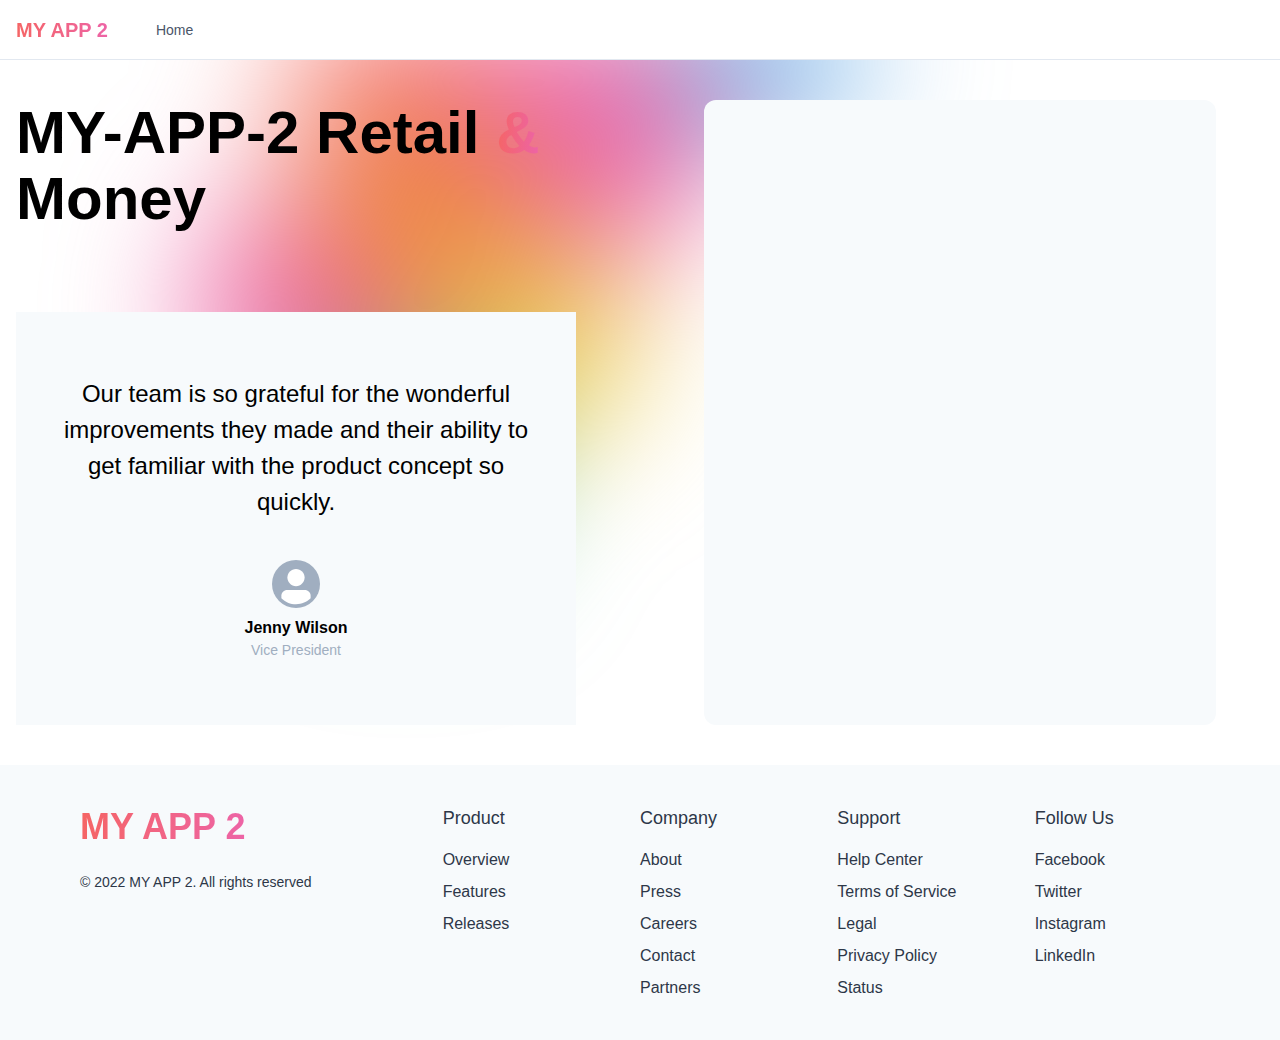
<file: app2.html>
<!DOCTYPE html><html lang="en"><head><meta charSet="utf-8"/><meta name="viewport" content="width=device-width"/><meta name="next-head-count" content="2"/><style>
    body,html{padding:0;margin:0;font-family:-apple-system,BlinkMacSystemFont,Segoe UI,Roboto,Oxygen,Ubuntu,Cantarell,Fira Sans,Droid Sans,Helvetica Neue,sans-serif}a{color:inherit;text-decoration:none}*{box-sizing:border-box}.heading{text-align:center;font-size:x-large;font-weight:200;padding:10px}.intro{font-size:larger;font-weight:lighter}.entry-item,.intro{padding:5px}input[type=email],input[type=password]{width:100%;padding:12px 20px;margin:8px 0;display:inline-block;border:1px solid #ccc;box-sizing:border-box}label{padding:0 10px 0 0}#createAccount,#forgotPassword{text-decoration:underline;margin-left:5px}.buttons{text-align:center;margin:10px 5px 5px}.divider{color:#789;padding:10px}.create,.divider{text-align:center}#next{padding:10px;color:#fff;background-color:#4848ff;width:100%}
    </style>
</head><body><div id="__next"><style data-emotion="css-global g816vq">:host,:root,[data-theme]{--chakra-ring-inset:var(--chakra-empty,/*!*/ /*!*/);--chakra-ring-offset-width:0px;--chakra-ring-offset-color:#fff;--chakra-ring-color:rgba(66, 153, 225, 0.6);--chakra-ring-offset-shadow:0 0 #0000;--chakra-ring-shadow:0 0 #0000;--chakra-space-x-reverse:0;--chakra-space-y-reverse:0;--chakra-colors-transparent:transparent;--chakra-colors-current:currentColor;--chakra-colors-black:#000000;--chakra-colors-white:#FFFFFF;--chakra-colors-whiteAlpha-50:rgba(255, 255, 255, 0.04);--chakra-colors-whiteAlpha-100:rgba(255, 255, 255, 0.06);--chakra-colors-whiteAlpha-200:rgba(255, 255, 255, 0.08);--chakra-colors-whiteAlpha-300:rgba(255, 255, 255, 0.16);--chakra-colors-whiteAlpha-400:rgba(255, 255, 255, 0.24);--chakra-colors-whiteAlpha-500:rgba(255, 255, 255, 0.36);--chakra-colors-whiteAlpha-600:rgba(255, 255, 255, 0.48);--chakra-colors-whiteAlpha-700:rgba(255, 255, 255, 0.64);--chakra-colors-whiteAlpha-800:rgba(255, 255, 255, 0.80);--chakra-colors-whiteAlpha-900:rgba(255, 255, 255, 0.92);--chakra-colors-blackAlpha-50:rgba(0, 0, 0, 0.04);--chakra-colors-blackAlpha-100:rgba(0, 0, 0, 0.06);--chakra-colors-blackAlpha-200:rgba(0, 0, 0, 0.08);--chakra-colors-blackAlpha-300:rgba(0, 0, 0, 0.16);--chakra-colors-blackAlpha-400:rgba(0, 0, 0, 0.24);--chakra-colors-blackAlpha-500:rgba(0, 0, 0, 0.36);--chakra-colors-blackAlpha-600:rgba(0, 0, 0, 0.48);--chakra-colors-blackAlpha-700:rgba(0, 0, 0, 0.64);--chakra-colors-blackAlpha-800:rgba(0, 0, 0, 0.80);--chakra-colors-blackAlpha-900:rgba(0, 0, 0, 0.92);--chakra-colors-gray-50:#F7FAFC;--chakra-colors-gray-100:#EDF2F7;--chakra-colors-gray-200:#E2E8F0;--chakra-colors-gray-300:#CBD5E0;--chakra-colors-gray-400:#A0AEC0;--chakra-colors-gray-500:#718096;--chakra-colors-gray-600:#4A5568;--chakra-colors-gray-700:#2D3748;--chakra-colors-gray-800:#1A202C;--chakra-colors-gray-900:#171923;--chakra-colors-red-50:#FFF5F5;--chakra-colors-red-100:#FED7D7;--chakra-colors-red-200:#FEB2B2;--chakra-colors-red-300:#FC8181;--chakra-colors-red-400:#F56565;--chakra-colors-red-500:#E53E3E;--chakra-colors-red-600:#C53030;--chakra-colors-red-700:#9B2C2C;--chakra-colors-red-800:#822727;--chakra-colors-red-900:#63171B;--chakra-colors-orange-50:#FFFAF0;--chakra-colors-orange-100:#FEEBC8;--chakra-colors-orange-200:#FBD38D;--chakra-colors-orange-300:#F6AD55;--chakra-colors-orange-400:#ED8936;--chakra-colors-orange-500:#DD6B20;--chakra-colors-orange-600:#C05621;--chakra-colors-orange-700:#9C4221;--chakra-colors-orange-800:#7B341E;--chakra-colors-orange-900:#652B19;--chakra-colors-yellow-50:#FFFFF0;--chakra-colors-yellow-100:#FEFCBF;--chakra-colors-yellow-200:#FAF089;--chakra-colors-yellow-300:#F6E05E;--chakra-colors-yellow-400:#ECC94B;--chakra-colors-yellow-500:#D69E2E;--chakra-colors-yellow-600:#B7791F;--chakra-colors-yellow-700:#975A16;--chakra-colors-yellow-800:#744210;--chakra-colors-yellow-900:#5F370E;--chakra-colors-green-50:#F0FFF4;--chakra-colors-green-100:#C6F6D5;--chakra-colors-green-200:#9AE6B4;--chakra-colors-green-300:#68D391;--chakra-colors-green-400:#48BB78;--chakra-colors-green-500:#38A169;--chakra-colors-green-600:#2F855A;--chakra-colors-green-700:#276749;--chakra-colors-green-800:#22543D;--chakra-colors-green-900:#1C4532;--chakra-colors-teal-50:#E6FFFA;--chakra-colors-teal-100:#B2F5EA;--chakra-colors-teal-200:#81E6D9;--chakra-colors-teal-300:#4FD1C5;--chakra-colors-teal-400:#38B2AC;--chakra-colors-teal-500:#319795;--chakra-colors-teal-600:#2C7A7B;--chakra-colors-teal-700:#285E61;--chakra-colors-teal-800:#234E52;--chakra-colors-teal-900:#1D4044;--chakra-colors-blue-50:#ebf8ff;--chakra-colors-blue-100:#bee3f8;--chakra-colors-blue-200:#90cdf4;--chakra-colors-blue-300:#63b3ed;--chakra-colors-blue-400:#4299e1;--chakra-colors-blue-500:#3182ce;--chakra-colors-blue-600:#2b6cb0;--chakra-colors-blue-700:#2c5282;--chakra-colors-blue-800:#2a4365;--chakra-colors-blue-900:#1A365D;--chakra-colors-cyan-50:#EDFDFD;--chakra-colors-cyan-100:#C4F1F9;--chakra-colors-cyan-200:#9DECF9;--chakra-colors-cyan-300:#76E4F7;--chakra-colors-cyan-400:#0BC5EA;--chakra-colors-cyan-500:#00B5D8;--chakra-colors-cyan-600:#00A3C4;--chakra-colors-cyan-700:#0987A0;--chakra-colors-cyan-800:#086F83;--chakra-colors-cyan-900:#065666;--chakra-colors-purple-50:#FAF5FF;--chakra-colors-purple-100:#E9D8FD;--chakra-colors-purple-200:#D6BCFA;--chakra-colors-purple-300:#B794F4;--chakra-colors-purple-400:#9F7AEA;--chakra-colors-purple-500:#805AD5;--chakra-colors-purple-600:#6B46C1;--chakra-colors-purple-700:#553C9A;--chakra-colors-purple-800:#44337A;--chakra-colors-purple-900:#322659;--chakra-colors-pink-50:#FFF5F7;--chakra-colors-pink-100:#FED7E2;--chakra-colors-pink-200:#FBB6CE;--chakra-colors-pink-300:#F687B3;--chakra-colors-pink-400:#ED64A6;--chakra-colors-pink-500:#D53F8C;--chakra-colors-pink-600:#B83280;--chakra-colors-pink-700:#97266D;--chakra-colors-pink-800:#702459;--chakra-colors-pink-900:#521B41;--chakra-colors-linkedin-50:#E8F4F9;--chakra-colors-linkedin-100:#CFEDFB;--chakra-colors-linkedin-200:#9BDAF3;--chakra-colors-linkedin-300:#68C7EC;--chakra-colors-linkedin-400:#34B3E4;--chakra-colors-linkedin-500:#00A0DC;--chakra-colors-linkedin-600:#008CC9;--chakra-colors-linkedin-700:#0077B5;--chakra-colors-linkedin-800:#005E93;--chakra-colors-linkedin-900:#004471;--chakra-colors-facebook-50:#E8F4F9;--chakra-colors-facebook-100:#D9DEE9;--chakra-colors-facebook-200:#B7C2DA;--chakra-colors-facebook-300:#6482C0;--chakra-colors-facebook-400:#4267B2;--chakra-colors-facebook-500:#385898;--chakra-colors-facebook-600:#314E89;--chakra-colors-facebook-700:#29487D;--chakra-colors-facebook-800:#223B67;--chakra-colors-facebook-900:#1E355B;--chakra-colors-messenger-50:#D0E6FF;--chakra-colors-messenger-100:#B9DAFF;--chakra-colors-messenger-200:#A2CDFF;--chakra-colors-messenger-300:#7AB8FF;--chakra-colors-messenger-400:#2E90FF;--chakra-colors-messenger-500:#0078FF;--chakra-colors-messenger-600:#0063D1;--chakra-colors-messenger-700:#0052AC;--chakra-colors-messenger-800:#003C7E;--chakra-colors-messenger-900:#002C5C;--chakra-colors-whatsapp-50:#dffeec;--chakra-colors-whatsapp-100:#b9f5d0;--chakra-colors-whatsapp-200:#90edb3;--chakra-colors-whatsapp-300:#65e495;--chakra-colors-whatsapp-400:#3cdd78;--chakra-colors-whatsapp-500:#22c35e;--chakra-colors-whatsapp-600:#179848;--chakra-colors-whatsapp-700:#0c6c33;--chakra-colors-whatsapp-800:#01421c;--chakra-colors-whatsapp-900:#001803;--chakra-colors-twitter-50:#E5F4FD;--chakra-colors-twitter-100:#C8E9FB;--chakra-colors-twitter-200:#A8DCFA;--chakra-colors-twitter-300:#83CDF7;--chakra-colors-twitter-400:#57BBF5;--chakra-colors-twitter-500:#1DA1F2;--chakra-colors-twitter-600:#1A94DA;--chakra-colors-twitter-700:#1681BF;--chakra-colors-twitter-800:#136B9E;--chakra-colors-twitter-900:#0D4D71;--chakra-colors-telegram-50:#E3F2F9;--chakra-colors-telegram-100:#C5E4F3;--chakra-colors-telegram-200:#A2D4EC;--chakra-colors-telegram-300:#7AC1E4;--chakra-colors-telegram-400:#47A9DA;--chakra-colors-telegram-500:#0088CC;--chakra-colors-telegram-600:#007AB8;--chakra-colors-telegram-700:#006BA1;--chakra-colors-telegram-800:#005885;--chakra-colors-telegram-900:#003F5E;--chakra-colors-brand-700:#2a69ac;--chakra-colors-brand-800:#153e75;--chakra-colors-brand-900:#1a365d;--chakra-borders-none:0;--chakra-borders-1px:1px solid;--chakra-borders-2px:2px solid;--chakra-borders-4px:4px solid;--chakra-borders-8px:8px solid;--chakra-fonts-heading:-apple-system,BlinkMacSystemFont,"Segoe UI",Helvetica,Arial,sans-serif,"Apple Color Emoji","Segoe UI Emoji","Segoe UI Symbol";--chakra-fonts-body:-apple-system,BlinkMacSystemFont,"Segoe UI",Helvetica,Arial,sans-serif,"Apple Color Emoji","Segoe UI Emoji","Segoe UI Symbol";--chakra-fonts-mono:SFMono-Regular,Menlo,Monaco,Consolas,"Liberation Mono","Courier New",monospace;--chakra-fontSizes-xs:0.75rem;--chakra-fontSizes-sm:0.875rem;--chakra-fontSizes-md:1rem;--chakra-fontSizes-lg:1.125rem;--chakra-fontSizes-xl:1.25rem;--chakra-fontSizes-2xl:1.5rem;--chakra-fontSizes-3xl:1.875rem;--chakra-fontSizes-4xl:2.25rem;--chakra-fontSizes-5xl:3rem;--chakra-fontSizes-6xl:3.75rem;--chakra-fontSizes-7xl:4.5rem;--chakra-fontSizes-8xl:6rem;--chakra-fontSizes-9xl:8rem;--chakra-fontWeights-hairline:100;--chakra-fontWeights-thin:200;--chakra-fontWeights-light:300;--chakra-fontWeights-normal:400;--chakra-fontWeights-medium:500;--chakra-fontWeights-semibold:600;--chakra-fontWeights-bold:700;--chakra-fontWeights-extrabold:800;--chakra-fontWeights-black:900;--chakra-letterSpacings-tighter:-0.05em;--chakra-letterSpacings-tight:-0.025em;--chakra-letterSpacings-normal:0;--chakra-letterSpacings-wide:0.025em;--chakra-letterSpacings-wider:0.05em;--chakra-letterSpacings-widest:0.1em;--chakra-lineHeights-3:.75rem;--chakra-lineHeights-4:1rem;--chakra-lineHeights-5:1.25rem;--chakra-lineHeights-6:1.5rem;--chakra-lineHeights-7:1.75rem;--chakra-lineHeights-8:2rem;--chakra-lineHeights-9:2.25rem;--chakra-lineHeights-10:2.5rem;--chakra-lineHeights-normal:normal;--chakra-lineHeights-none:1;--chakra-lineHeights-shorter:1.25;--chakra-lineHeights-short:1.375;--chakra-lineHeights-base:1.5;--chakra-lineHeights-tall:1.625;--chakra-lineHeights-taller:2;--chakra-radii-none:0;--chakra-radii-sm:0.125rem;--chakra-radii-base:0.25rem;--chakra-radii-md:0.375rem;--chakra-radii-lg:0.5rem;--chakra-radii-xl:0.75rem;--chakra-radii-2xl:1rem;--chakra-radii-3xl:1.5rem;--chakra-radii-full:9999px;--chakra-space-1:0.25rem;--chakra-space-2:0.5rem;--chakra-space-3:0.75rem;--chakra-space-4:1rem;--chakra-space-5:1.25rem;--chakra-space-6:1.5rem;--chakra-space-7:1.75rem;--chakra-space-8:2rem;--chakra-space-9:2.25rem;--chakra-space-10:2.5rem;--chakra-space-12:3rem;--chakra-space-14:3.5rem;--chakra-space-16:4rem;--chakra-space-20:5rem;--chakra-space-24:6rem;--chakra-space-28:7rem;--chakra-space-32:8rem;--chakra-space-36:9rem;--chakra-space-40:10rem;--chakra-space-44:11rem;--chakra-space-48:12rem;--chakra-space-52:13rem;--chakra-space-56:14rem;--chakra-space-60:15rem;--chakra-space-64:16rem;--chakra-space-72:18rem;--chakra-space-80:20rem;--chakra-space-96:24rem;--chakra-space-px:1px;--chakra-space-0-5:0.125rem;--chakra-space-1-5:0.375rem;--chakra-space-2-5:0.625rem;--chakra-space-3-5:0.875rem;--chakra-shadows-xs:0 0 0 1px rgba(0, 0, 0, 0.05);--chakra-shadows-sm:0 1px 2px 0 rgba(0, 0, 0, 0.05);--chakra-shadows-base:0 1px 3px 0 rgba(0, 0, 0, 0.1),0 1px 2px 0 rgba(0, 0, 0, 0.06);--chakra-shadows-md:0 4px 6px -1px rgba(0, 0, 0, 0.1),0 2px 4px -1px rgba(0, 0, 0, 0.06);--chakra-shadows-lg:0 10px 15px -3px rgba(0, 0, 0, 0.1),0 4px 6px -2px rgba(0, 0, 0, 0.05);--chakra-shadows-xl:0 20px 25px -5px rgba(0, 0, 0, 0.1),0 10px 10px -5px rgba(0, 0, 0, 0.04);--chakra-shadows-2xl:0 25px 50px -12px rgba(0, 0, 0, 0.25);--chakra-shadows-outline:0 0 0 3px rgba(66, 153, 225, 0.6);--chakra-shadows-inner:inset 0 2px 4px 0 rgba(0,0,0,0.06);--chakra-shadows-none:none;--chakra-shadows-dark-lg:rgba(0, 0, 0, 0.1) 0px 0px 0px 1px,rgba(0, 0, 0, 0.2) 0px 5px 10px,rgba(0, 0, 0, 0.4) 0px 15px 40px;--chakra-sizes-1:0.25rem;--chakra-sizes-2:0.5rem;--chakra-sizes-3:0.75rem;--chakra-sizes-4:1rem;--chakra-sizes-5:1.25rem;--chakra-sizes-6:1.5rem;--chakra-sizes-7:1.75rem;--chakra-sizes-8:2rem;--chakra-sizes-9:2.25rem;--chakra-sizes-10:2.5rem;--chakra-sizes-12:3rem;--chakra-sizes-14:3.5rem;--chakra-sizes-16:4rem;--chakra-sizes-20:5rem;--chakra-sizes-24:6rem;--chakra-sizes-28:7rem;--chakra-sizes-32:8rem;--chakra-sizes-36:9rem;--chakra-sizes-40:10rem;--chakra-sizes-44:11rem;--chakra-sizes-48:12rem;--chakra-sizes-52:13rem;--chakra-sizes-56:14rem;--chakra-sizes-60:15rem;--chakra-sizes-64:16rem;--chakra-sizes-72:18rem;--chakra-sizes-80:20rem;--chakra-sizes-96:24rem;--chakra-sizes-px:1px;--chakra-sizes-0-5:0.125rem;--chakra-sizes-1-5:0.375rem;--chakra-sizes-2-5:0.625rem;--chakra-sizes-3-5:0.875rem;--chakra-sizes-max:max-content;--chakra-sizes-min:min-content;--chakra-sizes-full:100%;--chakra-sizes-3xs:14rem;--chakra-sizes-2xs:16rem;--chakra-sizes-xs:20rem;--chakra-sizes-sm:24rem;--chakra-sizes-md:28rem;--chakra-sizes-lg:32rem;--chakra-sizes-xl:36rem;--chakra-sizes-2xl:42rem;--chakra-sizes-3xl:48rem;--chakra-sizes-4xl:56rem;--chakra-sizes-5xl:64rem;--chakra-sizes-6xl:72rem;--chakra-sizes-7xl:80rem;--chakra-sizes-8xl:90rem;--chakra-sizes-container-sm:640px;--chakra-sizes-container-md:768px;--chakra-sizes-container-lg:1024px;--chakra-sizes-container-xl:1280px;--chakra-zIndices-hide:-1;--chakra-zIndices-auto:auto;--chakra-zIndices-base:0;--chakra-zIndices-docked:10;--chakra-zIndices-dropdown:1000;--chakra-zIndices-sticky:1100;--chakra-zIndices-banner:1200;--chakra-zIndices-overlay:1300;--chakra-zIndices-modal:1400;--chakra-zIndices-popover:1500;--chakra-zIndices-skipLink:1600;--chakra-zIndices-toast:1700;--chakra-zIndices-tooltip:1800;--chakra-transition-property-common:background-color,border-color,color,fill,stroke,opacity,box-shadow,transform;--chakra-transition-property-colors:background-color,border-color,color,fill,stroke;--chakra-transition-property-dimensions:width,height;--chakra-transition-property-position:left,right,top,bottom;--chakra-transition-property-background:background-color,background-image,background-position;--chakra-transition-easing-ease-in:cubic-bezier(0.4, 0, 1, 1);--chakra-transition-easing-ease-out:cubic-bezier(0, 0, 0.2, 1);--chakra-transition-easing-ease-in-out:cubic-bezier(0.4, 0, 0.2, 1);--chakra-transition-duration-ultra-fast:50ms;--chakra-transition-duration-faster:100ms;--chakra-transition-duration-fast:150ms;--chakra-transition-duration-normal:200ms;--chakra-transition-duration-slow:300ms;--chakra-transition-duration-slower:400ms;--chakra-transition-duration-ultra-slow:500ms;--chakra-blur-none:0;--chakra-blur-sm:4px;--chakra-blur-base:8px;--chakra-blur-md:12px;--chakra-blur-lg:16px;--chakra-blur-xl:24px;--chakra-blur-2xl:40px;--chakra-blur-3xl:64px;}.chakra-ui-light :host:not([data-theme]),.chakra-ui-light :root:not([data-theme]),.chakra-ui-light [data-theme]:not([data-theme]),[data-theme=light] :host:not([data-theme]),[data-theme=light] :root:not([data-theme]),[data-theme=light] [data-theme]:not([data-theme]),:host[data-theme=light],:root[data-theme=light],[data-theme][data-theme=light]{--chakra-colors-chakra-body-text:var(--chakra-colors-gray-800);--chakra-colors-chakra-body-bg:var(--chakra-colors-white);--chakra-colors-chakra-border-color:var(--chakra-colors-gray-200);--chakra-colors-chakra-placeholder-color:var(--chakra-colors-gray-500);}.chakra-ui-dark :host:not([data-theme]),.chakra-ui-dark :root:not([data-theme]),.chakra-ui-dark [data-theme]:not([data-theme]),[data-theme=dark] :host:not([data-theme]),[data-theme=dark] :root:not([data-theme]),[data-theme=dark] [data-theme]:not([data-theme]),:host[data-theme=dark],:root[data-theme=dark],[data-theme][data-theme=dark]{--chakra-colors-chakra-body-text:var(--chakra-colors-whiteAlpha-900);--chakra-colors-chakra-body-bg:var(--chakra-colors-gray-800);--chakra-colors-chakra-border-color:var(--chakra-colors-whiteAlpha-300);--chakra-colors-chakra-placeholder-color:var(--chakra-colors-whiteAlpha-400);}</style><style data-emotion="css-global 1orvvh0">html{line-height:1.5;-webkit-text-size-adjust:100%;font-family:system-ui,sans-serif;-webkit-font-smoothing:antialiased;text-rendering:optimizeLegibility;-moz-osx-font-smoothing:grayscale;touch-action:manipulation;}body{position:relative;min-height:100%;font-feature-settings:'kern';}*,*::before,*::after{border-width:0;border-style:solid;box-sizing:border-box;}main{display:block;}hr{border-top-width:1px;box-sizing:content-box;height:0;overflow:visible;}pre,code,kbd,samp{font-family:SFMono-Regular,Menlo,Monaco,Consolas,monospace;font-size:1em;}a{background-color:transparent;color:inherit;-webkit-text-decoration:inherit;text-decoration:inherit;}abbr[title]{border-bottom:none;-webkit-text-decoration:underline;text-decoration:underline;-webkit-text-decoration:underline dotted;-webkit-text-decoration:underline dotted;text-decoration:underline dotted;}b,strong{font-weight:bold;}small{font-size:80%;}sub,sup{font-size:75%;line-height:0;position:relative;vertical-align:baseline;}sub{bottom:-0.25em;}sup{top:-0.5em;}img{border-style:none;}button,input,optgroup,select,textarea{font-family:inherit;font-size:100%;line-height:1.15;margin:0;}button,input{overflow:visible;}button,select{text-transform:none;}button::-moz-focus-inner,[type="button"]::-moz-focus-inner,[type="reset"]::-moz-focus-inner,[type="submit"]::-moz-focus-inner{border-style:none;padding:0;}fieldset{padding:0.35em 0.75em 0.625em;}legend{box-sizing:border-box;color:inherit;display:table;max-width:100%;padding:0;white-space:normal;}progress{vertical-align:baseline;}textarea{overflow:auto;}[type="checkbox"],[type="radio"]{box-sizing:border-box;padding:0;}[type="number"]::-webkit-inner-spin-button,[type="number"]::-webkit-outer-spin-button{-webkit-appearance:none!important;}input[type="number"]{-moz-appearance:textfield;}[type="search"]{-webkit-appearance:textfield;outline-offset:-2px;}[type="search"]::-webkit-search-decoration{-webkit-appearance:none!important;}::-webkit-file-upload-button{-webkit-appearance:button;font:inherit;}details{display:block;}summary{display:-webkit-box;display:-webkit-list-item;display:-ms-list-itembox;display:list-item;}template{display:none;}[hidden]{display:none!important;}body,blockquote,dl,dd,h1,h2,h3,h4,h5,h6,hr,figure,p,pre{margin:0;}button{background:transparent;padding:0;}fieldset{margin:0;padding:0;}ol,ul{margin:0;padding:0;}textarea{resize:vertical;}button,[role="button"]{cursor:pointer;}button::-moz-focus-inner{border:0!important;}table{border-collapse:collapse;}h1,h2,h3,h4,h5,h6{font-size:inherit;font-weight:inherit;}button,input,optgroup,select,textarea{padding:0;line-height:inherit;color:inherit;}img,svg,video,canvas,audio,iframe,embed,object{display:block;}img,video{max-width:100%;height:auto;}[data-js-focus-visible] :focus:not([data-focus-visible-added]):not([data-focus-visible-disabled]){outline:none;box-shadow:none;}select::-ms-expand{display:none;}</style><style data-emotion="css-global 1wxmm51">body{font-family:var(--chakra-fonts-body);color:var(--chakra-colors-chakra-body-text);background:var(--chakra-colors-chakra-body-bg);transition-property:background-color;transition-duration:var(--chakra-transition-duration-normal);line-height:var(--chakra-lineHeights-base);}*::-webkit-input-placeholder{color:var(--chakra-colors-chakra-placeholder-color);}*::-moz-placeholder{color:var(--chakra-colors-chakra-placeholder-color);}*:-ms-input-placeholder{color:var(--chakra-colors-chakra-placeholder-color);}*::placeholder{color:var(--chakra-colors-chakra-placeholder-color);}*,*::before,::after{border-color:var(--chakra-colors-chakra-border-color);word-wrap:break-word;}</style><div class="css-0"><style data-emotion="css 1v5zkfs">.css-1v5zkfs{display:-webkit-box;display:-webkit-flex;display:-ms-flexbox;display:flex;-webkit-align-items:center;-webkit-box-align:center;-ms-flex-align:center;align-items:center;background:var(--chakra-colors-white);color:var(--chakra-colors-gray-600);min-height:60px;padding-top:var(--chakra-space-2);padding-bottom:var(--chakra-space-2);-webkit-padding-start:var(--chakra-space-4);padding-inline-start:var(--chakra-space-4);-webkit-padding-end:var(--chakra-space-4);padding-inline-end:var(--chakra-space-4);border-bottom:1px;border-style:solid;border-color:var(--chakra-colors-gray-200);}</style><div class="css-1v5zkfs"><style data-emotion="css 1twb9xo">.css-1twb9xo{display:-webkit-box;display:-webkit-flex;display:-ms-flexbox;display:flex;-webkit-flex:1;-ms-flex:1;flex:1;margin-left:calc(var(--chakra-space-2) * -1);}@media screen and (min-width: 48em){.css-1twb9xo{display:none;-webkit-flex:auto;-ms-flex:auto;flex:auto;}}</style><div class="css-1twb9xo"><style data-emotion="css 1239oul">.css-1239oul{display:-webkit-inline-box;display:-webkit-inline-flex;display:-ms-inline-flexbox;display:inline-flex;-webkit-appearance:none;-moz-appearance:none;-ms-appearance:none;appearance:none;-webkit-align-items:center;-webkit-box-align:center;-ms-flex-align:center;align-items:center;-webkit-box-pack:center;-ms-flex-pack:center;-webkit-justify-content:center;justify-content:center;-webkit-user-select:none;-moz-user-select:none;-ms-user-select:none;user-select:none;position:relative;white-space:nowrap;vertical-align:middle;outline:2px solid transparent;outline-offset:2px;line-height:1.2;border-radius:var(--chakra-radii-md);font-weight:var(--chakra-fontWeights-semibold);transition-property:var(--chakra-transition-property-common);transition-duration:var(--chakra-transition-duration-normal);height:var(--chakra-sizes-10);min-width:var(--chakra-sizes-10);font-size:var(--chakra-fontSizes-md);-webkit-padding-start:var(--chakra-space-4);padding-inline-start:var(--chakra-space-4);-webkit-padding-end:var(--chakra-space-4);padding-inline-end:var(--chakra-space-4);color:inherit;padding:0px;}.css-1239oul:focus,.css-1239oul[data-focus]{box-shadow:var(--chakra-shadows-outline);}.css-1239oul[disabled],.css-1239oul[aria-disabled=true],.css-1239oul[data-disabled]{opacity:0.4;cursor:not-allowed;box-shadow:var(--chakra-shadows-none);}.css-1239oul:hover,.css-1239oul[data-hover]{background:var(--chakra-colors-gray-100);}.css-1239oul:hover[disabled],.css-1239oul[data-hover][disabled],.css-1239oul:hover[aria-disabled=true],.css-1239oul[data-hover][aria-disabled=true],.css-1239oul:hover[data-disabled],.css-1239oul[data-hover][data-disabled]{background:initial;}.css-1239oul:active,.css-1239oul[data-active]{background:var(--chakra-colors-gray-200);}</style><button type="button" class="chakra-button css-1239oul" aria-label="Toggle Navigation"><style data-emotion="css bokek7">.css-bokek7{width:var(--chakra-sizes-5);height:var(--chakra-sizes-5);display:inline-block;line-height:1em;-webkit-flex-shrink:0;-ms-flex-negative:0;flex-shrink:0;color:currentColor;vertical-align:middle;}</style><svg viewBox="0 0 24 24" focusable="false" class="chakra-icon css-bokek7" aria-hidden="true"><path fill="currentColor" d="M 3 5 A 1.0001 1.0001 0 1 0 3 7 L 21 7 A 1.0001 1.0001 0 1 0 21 5 L 3 5 z M 3 11 A 1.0001 1.0001 0 1 0 3 13 L 21 13 A 1.0001 1.0001 0 1 0 21 11 L 3 11 z M 3 17 A 1.0001 1.0001 0 1 0 3 19 L 21 19 A 1.0001 1.0001 0 1 0 21 17 L 3 17 z"></path></svg></button></div><style data-emotion="css 1ef8uzr">.css-1ef8uzr{display:-webkit-box;display:-webkit-flex;display:-ms-flexbox;display:flex;-webkit-box-pack:center;-ms-flex-pack:center;-webkit-justify-content:center;justify-content:center;-webkit-flex:1;-ms-flex:1;flex:1;}@media screen and (min-width: 48em){.css-1ef8uzr{-webkit-box-pack:start;-ms-flex-pack:start;-webkit-justify-content:start;justify-content:start;}}</style><div class="css-1ef8uzr"><style data-emotion="css npm06x">.css-npm06x{font-family:var(--chakra-fonts-heading);font-weight:var(--chakra-fontWeights-bold);font-size:20px;line-height:1.33;background-image:linear-gradient(to right, var(--chakra-colors-red-400), var(--chakra-colors-pink-400));color:transparent;-webkit-background-clip:text;background-clip:text;}@media screen and (min-width: 48em){.css-npm06x{line-height:1.2;}}</style><span class="chakra-heading css-npm06x">MY APP 2</span> <!-- --><style data-emotion="css 1ynfsgs">.css-1ynfsgs{display:none;margin-left:var(--chakra-space-10);}@media screen and (min-width: 48em){.css-1ynfsgs{display:-webkit-box;display:-webkit-flex;display:-ms-flexbox;display:flex;}}</style><div class="css-1ynfsgs"><style data-emotion="css nd8846">.css-nd8846{display:-webkit-box;display:-webkit-flex;display:-ms-flexbox;display:flex;-webkit-flex-direction:row;-ms-flex-direction:row;flex-direction:row;}.css-nd8846>*:not(style)~*:not(style){margin-top:0px;-webkit-margin-end:0px;margin-inline-end:0px;margin-bottom:0px;-webkit-margin-start:var(--chakra-space-4);margin-inline-start:var(--chakra-space-4);}</style><div class="chakra-stack css-nd8846"><div class="css-0"><style data-emotion="css 1yt6u0r">.css-1yt6u0r{transition-property:var(--chakra-transition-property-common);transition-duration:var(--chakra-transition-duration-fast);transition-timing-function:var(--chakra-transition-easing-ease-out);cursor:pointer;-webkit-text-decoration:none;text-decoration:none;outline:2px solid transparent;outline-offset:2px;color:var(--chakra-colors-gray-600);padding:var(--chakra-space-2);font-size:var(--chakra-fontSizes-sm);font-weight:500;}.css-1yt6u0r:hover,.css-1yt6u0r[data-hover]{-webkit-text-decoration:none;text-decoration:none;color:var(--chakra-colors-gray-800);}.css-1yt6u0r:focus,.css-1yt6u0r[data-focus]{box-shadow:var(--chakra-shadows-outline);}</style><a class="chakra-link css-1yt6u0r" href="/" id="popover-trigger-:Rbbl6lf6H1:" aria-haspopup="dialog" aria-expanded="false" aria-controls="popover-content-:Rbbl6lf6H1:">Home</a></div></div></div></div><style data-emotion="css uiyb8i">.css-uiyb8i{display:-webkit-box;display:-webkit-flex;display:-ms-flexbox;display:flex;-webkit-box-pack:end;-ms-flex-pack:end;-webkit-justify-content:flex-end;justify-content:flex-end;-webkit-flex-direction:row;-ms-flex-direction:row;flex-direction:row;-webkit-flex:1;-ms-flex:1;flex:1;}.css-uiyb8i>*:not(style)~*:not(style){margin-top:0px;-webkit-margin-end:0px;margin-inline-end:0px;margin-bottom:0px;-webkit-margin-start:var(--chakra-space-6);margin-inline-start:var(--chakra-space-6);}@media screen and (min-width: 48em){.css-uiyb8i{-webkit-flex:0;-ms-flex:0;flex:0;}}</style><div class="chakra-stack css-uiyb8i"></div></div><div class="chakra-collapse" style="overflow:hidden;display:none;opacity:0;height:0px"><style data-emotion="css 1lgh1g">.css-1lgh1g{-webkit-flex-direction:column;-ms-flex-direction:column;flex-direction:column;background:var(--chakra-colors-white);padding:var(--chakra-space-4);}.css-1lgh1g>*:not(style)~*:not(style){margin-top:0.5rem;-webkit-margin-end:0px;margin-inline-end:0px;margin-bottom:0px;-webkit-margin-start:0px;margin-inline-start:0px;}@media screen and (min-width: 48em){.css-1lgh1g{display:none;}}</style><div class="chakra-stack css-1lgh1g"><style data-emotion="css egoftb">.css-egoftb{display:-webkit-box;display:-webkit-flex;display:-ms-flexbox;display:flex;-webkit-flex-direction:column;-ms-flex-direction:column;flex-direction:column;}.css-egoftb>*:not(style)~*:not(style){margin-top:var(--chakra-space-4);-webkit-margin-end:0px;margin-inline-end:0px;margin-bottom:0px;-webkit-margin-start:0px;margin-inline-start:0px;}</style><div class="chakra-stack css-egoftb"><style data-emotion="css lxmzlz">.css-lxmzlz{display:-webkit-box;display:-webkit-flex;display:-ms-flexbox;display:flex;-webkit-align-items:center;-webkit-box-align:center;-ms-flex-align:center;align-items:center;-webkit-box-pack:justify;-webkit-justify-content:space-between;justify-content:space-between;padding-top:var(--chakra-space-2);padding-bottom:var(--chakra-space-2);}.css-lxmzlz:hover,.css-lxmzlz[data-hover]{-webkit-text-decoration:none;text-decoration:none;}</style><style data-emotion="css ryc07z">.css-ryc07z{transition-property:var(--chakra-transition-property-common);transition-duration:var(--chakra-transition-duration-fast);transition-timing-function:var(--chakra-transition-easing-ease-out);cursor:pointer;-webkit-text-decoration:none;text-decoration:none;outline:2px solid transparent;outline-offset:2px;color:inherit;display:-webkit-box;display:-webkit-flex;display:-ms-flexbox;display:flex;-webkit-align-items:center;-webkit-box-align:center;-ms-flex-align:center;align-items:center;-webkit-box-pack:justify;-webkit-justify-content:space-between;justify-content:space-between;padding-top:var(--chakra-space-2);padding-bottom:var(--chakra-space-2);}.css-ryc07z:hover,.css-ryc07z[data-hover]{-webkit-text-decoration:underline;text-decoration:underline;}.css-ryc07z:focus,.css-ryc07z[data-focus]{box-shadow:var(--chakra-shadows-outline);}.css-ryc07z:hover,.css-ryc07z[data-hover]{-webkit-text-decoration:none;text-decoration:none;}</style><a class="chakra-link css-ryc07z" href="/"><style data-emotion="css 9y4vnp">.css-9y4vnp{font-weight:600;color:var(--chakra-colors-gray-600);}</style><p class="chakra-text css-9y4vnp">Home</p></a><div class="chakra-collapse" style="overflow:hidden;display:none;margin-top:0!important;opacity:0;height:0px"><style data-emotion="css 11sp92w">.css-11sp92w{display:-webkit-box;display:-webkit-flex;display:-ms-flexbox;display:flex;-webkit-align-items:start;-webkit-box-align:start;-ms-flex-align:start;align-items:start;-webkit-flex-direction:column;-ms-flex-direction:column;flex-direction:column;margin-top:var(--chakra-space-2);padding-left:var(--chakra-space-4);border-left:1px;border-style:solid;border-color:var(--chakra-colors-gray-200);}.css-11sp92w>*:not(style)~*:not(style){margin-top:0.5rem;-webkit-margin-end:0px;margin-inline-end:0px;margin-bottom:0px;-webkit-margin-start:0px;margin-inline-start:0px;}</style><div class="chakra-stack css-11sp92w"></div></div></div></div></div></div><style data-emotion="css 79elbk">.css-79elbk{position:relative;}</style><div class="css-79elbk"><style data-emotion="css zh5kcv">.css-zh5kcv{width:100%;-webkit-margin-start:auto;margin-inline-start:auto;-webkit-margin-end:auto;margin-inline-end:auto;max-width:var(--chakra-sizes-7xl);-webkit-padding-start:1rem;padding-inline-start:1rem;-webkit-padding-end:1rem;padding-inline-end:1rem;padding-top:var(--chakra-space-10);padding-bottom:var(--chakra-space-10);}@media screen and (min-width: 30em){.css-zh5kcv{padding-top:var(--chakra-space-20);padding-bottom:var(--chakra-space-20);}}@media screen and (min-width: 62em){.css-zh5kcv{padding-top:var(--chakra-space-10);padding-bottom:var(--chakra-space-10);}}</style><style data-emotion="css 1xbj17i">.css-1xbj17i{display:grid;grid-gap:var(--chakra-space-10);grid-template-columns:repeat(1, minmax(0, 1fr));width:100%;-webkit-margin-start:auto;margin-inline-start:auto;-webkit-margin-end:auto;margin-inline-end:auto;max-width:var(--chakra-sizes-7xl);-webkit-padding-start:1rem;padding-inline-start:1rem;-webkit-padding-end:1rem;padding-inline-end:1rem;padding-top:var(--chakra-space-10);padding-bottom:var(--chakra-space-10);}@media screen and (min-width: 48em){.css-1xbj17i{grid-template-columns:repeat(2, minmax(0, 1fr));}}@media screen and (min-width: 62em){.css-1xbj17i{grid-gap:var(--chakra-space-32);}}@media screen and (min-width: 30em){.css-1xbj17i{padding-top:var(--chakra-space-20);padding-bottom:var(--chakra-space-20);}}@media screen and (min-width: 62em){.css-1xbj17i{padding-top:var(--chakra-space-10);padding-bottom:var(--chakra-space-10);}}</style><div class="chakra-container css-1xbj17i"><style data-emotion="css 8mokx7">.css-8mokx7{display:-webkit-box;display:-webkit-flex;display:-ms-flexbox;display:flex;-webkit-flex-direction:column;-ms-flex-direction:column;flex-direction:column;}.css-8mokx7>*:not(style)~*:not(style){margin-top:var(--chakra-space-10);-webkit-margin-end:0px;margin-inline-end:0px;margin-bottom:0px;-webkit-margin-start:0px;margin-inline-start:0px;}@media screen and (min-width: 48em){.css-8mokx7>*:not(style)~*:not(style){margin-top:var(--chakra-space-20);}}</style><div class="chakra-stack css-8mokx7"><style data-emotion="css 17hagx9">.css-17hagx9{font-family:var(--chakra-fonts-heading);font-weight:var(--chakra-fontWeights-bold);font-size:var(--chakra-fontSizes-3xl);line-height:1.1;}@media screen and (min-width: 30em){.css-17hagx9{font-size:var(--chakra-fontSizes-4xl);}}@media screen and (min-width: 48em){.css-17hagx9{font-size:var(--chakra-fontSizes-5xl);}}@media screen and (min-width: 62em){.css-17hagx9{font-size:var(--chakra-fontSizes-6xl);}}</style><h2 class="chakra-heading css-17hagx9">MY-APP-2 Retail<!-- --> <!-- --><style data-emotion="css 19l5qrt">.css-19l5qrt{background-image:linear-gradient(to right, var(--chakra-colors-red-400), var(--chakra-colors-pink-400));color:transparent;-webkit-background-clip:text;background-clip:text;}</style><span class="chakra-text css-19l5qrt">&amp;</span> <!-- -->Money<!-- --></h2><style data-emotion="css a9v878">.css-a9v878{display:-webkit-box;display:-webkit-flex;display:-ms-flexbox;display:flex;-webkit-align-items:center;-webkit-box-align:center;-ms-flex-align:center;align-items:center;-webkit-flex-direction:row;-ms-flex-direction:row;flex-direction:row;}.css-a9v878>*:not(style)~*:not(style){margin-top:0px;-webkit-margin-end:0px;margin-inline-end:0px;margin-bottom:0px;-webkit-margin-start:var(--chakra-space-4);margin-inline-start:var(--chakra-space-4);}</style><div class="chakra-stack css-a9v878"><style data-emotion="css tf1ayk">.css-tf1ayk{display:-webkit-box;display:-webkit-flex;display:-ms-flexbox;display:flex;-webkit-align-items:center;-webkit-box-align:center;-ms-flex-align:center;align-items:center;-webkit-flex-direction:column;-ms-flex-direction:column;flex-direction:column;background:var(--chakra-colors-gray-50);padding-top:var(--chakra-space-16);padding-bottom:var(--chakra-space-16);-webkit-padding-start:var(--chakra-space-8);padding-inline-start:var(--chakra-space-8);-webkit-padding-end:var(--chakra-space-8);padding-inline-end:var(--chakra-space-8);}.css-tf1ayk>*:not(style)~*:not(style){margin-top:var(--chakra-space-8);-webkit-margin-end:0px;margin-inline-end:0px;margin-bottom:0px;-webkit-margin-start:0px;margin-inline-start:0px;}@media screen and (min-width: 48em){.css-tf1ayk>*:not(style)~*:not(style){margin-top:var(--chakra-space-10);}}</style><div class="chakra-stack css-tf1ayk"><style data-emotion="css r65o2g">.css-r65o2g{font-size:var(--chakra-fontSizes-xl);text-align:center;max-width:var(--chakra-sizes-3xl);}@media screen and (min-width: 48em){.css-r65o2g{font-size:var(--chakra-fontSizes-2xl);}}</style><p class="chakra-text css-r65o2g">Our team is so grateful for the wonderful improvements they made and their ability to get familiar with the product concept so quickly.</p><style data-emotion="css xi606m">.css-xi606m{text-align:center;}</style><div class="css-xi606m"><style data-emotion="css 1j8889u">.css-1j8889u{border-radius:var(--chakra-radii-full);display:-webkit-inline-box;display:-webkit-inline-flex;display:-ms-inline-flexbox;display:inline-flex;-webkit-align-items:center;-webkit-box-align:center;-ms-flex-align:center;align-items:center;-webkit-box-pack:center;-ms-flex-pack:center;-webkit-justify-content:center;justify-content:center;text-align:center;text-transform:uppercase;font-weight:var(--chakra-fontWeights-medium);position:relative;-webkit-flex-shrink:0;-ms-flex-negative:0;flex-shrink:0;background:var(--chakra-colors-gray-400);color:var(--chakra-colors-gray-800);border-color:var(--chakra-colors-white);vertical-align:top;width:var(--chakra-sizes-12);height:var(--chakra-sizes-12);font-size:calc(3rem / 2.5);margin-bottom:var(--chakra-space-2);}</style><span alt="Jenny Wilson" class="chakra-avatar css-1j8889u"><style data-emotion="css 16ite8i">.css-16ite8i{color:#fff;width:100%;height:100%;}</style><svg viewBox="0 0 128 128" class="chakra-avatar__svg css-16ite8i" role="img" aria-label=" avatar"><path fill="currentColor" d="M103,102.1388 C93.094,111.92 79.3504,118 64.1638,118 C48.8056,118 34.9294,111.768 25,101.7892 L25,95.2 C25,86.8096 31.981,80 40.6,80 L87.4,80 C96.019,80 103,86.8096 103,95.2 L103,102.1388 Z"></path><path fill="currentColor" d="M63.9961647,24 C51.2938136,24 41,34.2938136 41,46.9961647 C41,59.7061864 51.2938136,70 63.9961647,70 C76.6985159,70 87,59.7061864 87,46.9961647 C87,34.2938136 76.6985159,24 63.9961647,24"></path></svg></span><style data-emotion="css 35ezg3">.css-35ezg3{font-weight:600;}</style><p class="chakra-text css-35ezg3">Jenny Wilson</p><style data-emotion="css zgbaaa">.css-zgbaaa{font-size:var(--chakra-fontSizes-sm);color:var(--chakra-colors-gray-400);}</style><p class="chakra-text css-zgbaaa">Vice President</p></div></div></div></div><style data-emotion="css voxr64">.css-voxr64{display:-webkit-box;display:-webkit-flex;display:-ms-flexbox;display:flex;-webkit-flex-direction:column;-ms-flex-direction:column;flex-direction:column;background:var(--chakra-colors-gray-50);border-radius:var(--chakra-radii-xl);padding:var(--chakra-space-4);}.css-voxr64>*:not(style)~*:not(style){margin-top:var(--chakra-space-8);-webkit-margin-end:0px;margin-inline-end:0px;margin-bottom:0px;-webkit-margin-start:0px;margin-inline-start:0px;}@media screen and (min-width: 30em){.css-voxr64{padding:var(--chakra-space-6);}}@media screen and (min-width: 48em){.css-voxr64{padding:var(--chakra-space-8);}}@media screen and (min-width: 62em){.css-voxr64{max-width:var(--chakra-sizes-lg);}}</style><div class="chakra-stack css-voxr64"><div id="api"></div></div></div><style data-emotion="css 1kkrfy1">.css-1kkrfy1{width:100%;height:560px;display:inline-block;line-height:1em;-webkit-flex-shrink:0;-ms-flex-negative:0;flex-shrink:0;color:currentColor;vertical-align:middle;z-index:-1;fill:none;position:absolute;top:calc(var(--chakra-space-10) * -1);left:calc(var(--chakra-space-10) * -1);}</style><svg viewBox="0 0 528 560" focusable="false" class="chakra-icon css-1kkrfy1" xmlns="http://www.w3.org/2000/svg" style="filter:blur(70px)"><circle cx="71" cy="61" r="111" fill="#F56565"></circle><circle cx="244" cy="106" r="139" fill="#ED64A6"></circle><circle cy="291" r="139" fill="#ED64A6"></circle><circle cx="80.5" cy="189.5" r="101.5" fill="#ED8936"></circle><circle cx="196.5" cy="317.5" r="101.5" fill="#ECC94B"></circle><circle cx="70.5" cy="458.5" r="101.5" fill="#48BB78"></circle><circle cx="426.5" cy="-0.5" r="101.5" fill="#4299E1"></circle></svg></div><style data-emotion="css 1gx57aq">.css-1gx57aq{background:var(--chakra-colors-gray-50);color:var(--chakra-colors-gray-700);}</style><div class="css-1gx57aq"><style data-emotion="css pl0vd2">.css-pl0vd2{width:100%;-webkit-margin-start:auto;margin-inline-start:auto;-webkit-margin-end:auto;margin-inline-end:auto;max-width:var(--chakra-sizes-6xl);-webkit-padding-start:1rem;padding-inline-start:1rem;-webkit-padding-end:1rem;padding-inline-end:1rem;padding-top:var(--chakra-space-10);padding-bottom:var(--chakra-space-10);}</style><style data-emotion="css 1lxittr">.css-1lxittr{display:-webkit-box;display:-webkit-flex;display:-ms-flexbox;display:flex;-webkit-flex-direction:column;-ms-flex-direction:column;flex-direction:column;width:100%;-webkit-margin-start:auto;margin-inline-start:auto;-webkit-margin-end:auto;margin-inline-end:auto;max-width:var(--chakra-sizes-6xl);-webkit-padding-start:1rem;padding-inline-start:1rem;-webkit-padding-end:1rem;padding-inline-end:1rem;padding-top:var(--chakra-space-10);padding-bottom:var(--chakra-space-10);}.css-1lxittr>*:not(style)~*:not(style){margin-top:0.5rem;-webkit-margin-end:0px;margin-inline-end:0px;margin-bottom:0px;-webkit-margin-start:0px;margin-inline-start:0px;}</style><div class="chakra-stack chakra-container css-1lxittr"><style data-emotion="css 74whep">.css-74whep{display:grid;grid-gap:var(--chakra-space-8);}@media screen and (min-width: 30em){.css-74whep{grid-template-columns:1fr 1fr;}}@media screen and (min-width: 48em){.css-74whep{grid-template-columns:2fr 1fr 1fr 1fr 1fr;}}</style><div class="css-74whep"><style data-emotion="css b5leqj">.css-b5leqj{display:-webkit-box;display:-webkit-flex;display:-ms-flexbox;display:flex;-webkit-flex-direction:column;-ms-flex-direction:column;flex-direction:column;}.css-b5leqj>*:not(style)~*:not(style){margin-top:var(--chakra-space-6);-webkit-margin-end:0px;margin-inline-end:0px;margin-bottom:0px;-webkit-margin-start:0px;margin-inline-start:0px;}</style><div class="chakra-stack css-b5leqj"><div class="css-0"><style data-emotion="css i7bowb">.css-i7bowb{font-family:var(--chakra-fonts-heading);font-weight:var(--chakra-fontWeights-bold);font-size:var(--chakra-fontSizes-3xl);line-height:1.33;background-image:linear-gradient(to right, var(--chakra-colors-red-400), var(--chakra-colors-pink-400));color:transparent;-webkit-background-clip:text;background-clip:text;}@media screen and (min-width: 48em){.css-i7bowb{font-size:var(--chakra-fontSizes-4xl);line-height:1.2;}}</style><span class="chakra-heading css-i7bowb">MY APP 2</span></div><style data-emotion="css itvw0n">.css-itvw0n{font-size:var(--chakra-fontSizes-sm);}</style><p class="chakra-text css-itvw0n">© 2022 MY APP 2. All rights reserved</p></div><style data-emotion="css 1h4ws66">.css-1h4ws66{display:-webkit-box;display:-webkit-flex;display:-ms-flexbox;display:flex;-webkit-align-items:flex-start;-webkit-box-align:flex-start;-ms-flex-align:flex-start;align-items:flex-start;-webkit-flex-direction:column;-ms-flex-direction:column;flex-direction:column;}.css-1h4ws66>*:not(style)~*:not(style){margin-top:0.5rem;-webkit-margin-end:0px;margin-inline-end:0px;margin-bottom:0px;-webkit-margin-start:0px;margin-inline-start:0px;}</style><div class="chakra-stack css-1h4ws66"><style data-emotion="css dculj6">.css-dculj6{font-weight:500;font-size:var(--chakra-fontSizes-lg);margin-bottom:var(--chakra-space-2);}</style><p class="chakra-text css-dculj6">Product</p><style data-emotion="css f4h6uy">.css-f4h6uy{transition-property:var(--chakra-transition-property-common);transition-duration:var(--chakra-transition-duration-fast);transition-timing-function:var(--chakra-transition-easing-ease-out);cursor:pointer;-webkit-text-decoration:none;text-decoration:none;outline:2px solid transparent;outline-offset:2px;color:inherit;}.css-f4h6uy:hover,.css-f4h6uy[data-hover]{-webkit-text-decoration:underline;text-decoration:underline;}.css-f4h6uy:focus,.css-f4h6uy[data-focus]{box-shadow:var(--chakra-shadows-outline);}</style><a class="chakra-link css-f4h6uy" href="#">Overview</a><a class="chakra-link css-f4h6uy" href="#">Features</a><a class="chakra-link css-f4h6uy" href="#">Releases</a></div><div class="chakra-stack css-1h4ws66"><p class="chakra-text css-dculj6">Company</p><a class="chakra-link css-f4h6uy" href="#">About</a><a class="chakra-link css-f4h6uy" href="#">Press</a><a class="chakra-link css-f4h6uy" href="#">Careers</a><a class="chakra-link css-f4h6uy" href="#">Contact</a><a class="chakra-link css-f4h6uy" href="#">Partners</a></div><div class="chakra-stack css-1h4ws66"><p class="chakra-text css-dculj6">Support</p><a class="chakra-link css-f4h6uy" href="#">Help Center</a><a class="chakra-link css-f4h6uy" href="#">Terms of Service</a><a class="chakra-link css-f4h6uy" href="#">Legal</a><a class="chakra-link css-f4h6uy" href="#">Privacy Policy</a><a class="chakra-link css-f4h6uy" href="#">Status</a></div><div class="chakra-stack css-1h4ws66"><p class="chakra-text css-dculj6">Follow Us</p><a class="chakra-link css-f4h6uy" href="#">Facebook</a><a class="chakra-link css-f4h6uy" href="#">Twitter</a><a class="chakra-link css-f4h6uy" href="#">Instagram</a><a class="chakra-link css-f4h6uy" href="#">LinkedIn</a></div></div></div></div><span></span><span hidden="" class="chakra-env"></span></div><script id="__NEXT_DATA__" type="application/json">{"props":{"pageProps":{}},"page":"/","query":{},"buildId":"mvXMyXurWCevTjmkyll9_","nextExport":true,"autoExport":true,"isFallback":false,"scriptLoader":[]}</script></body></html>
</file>
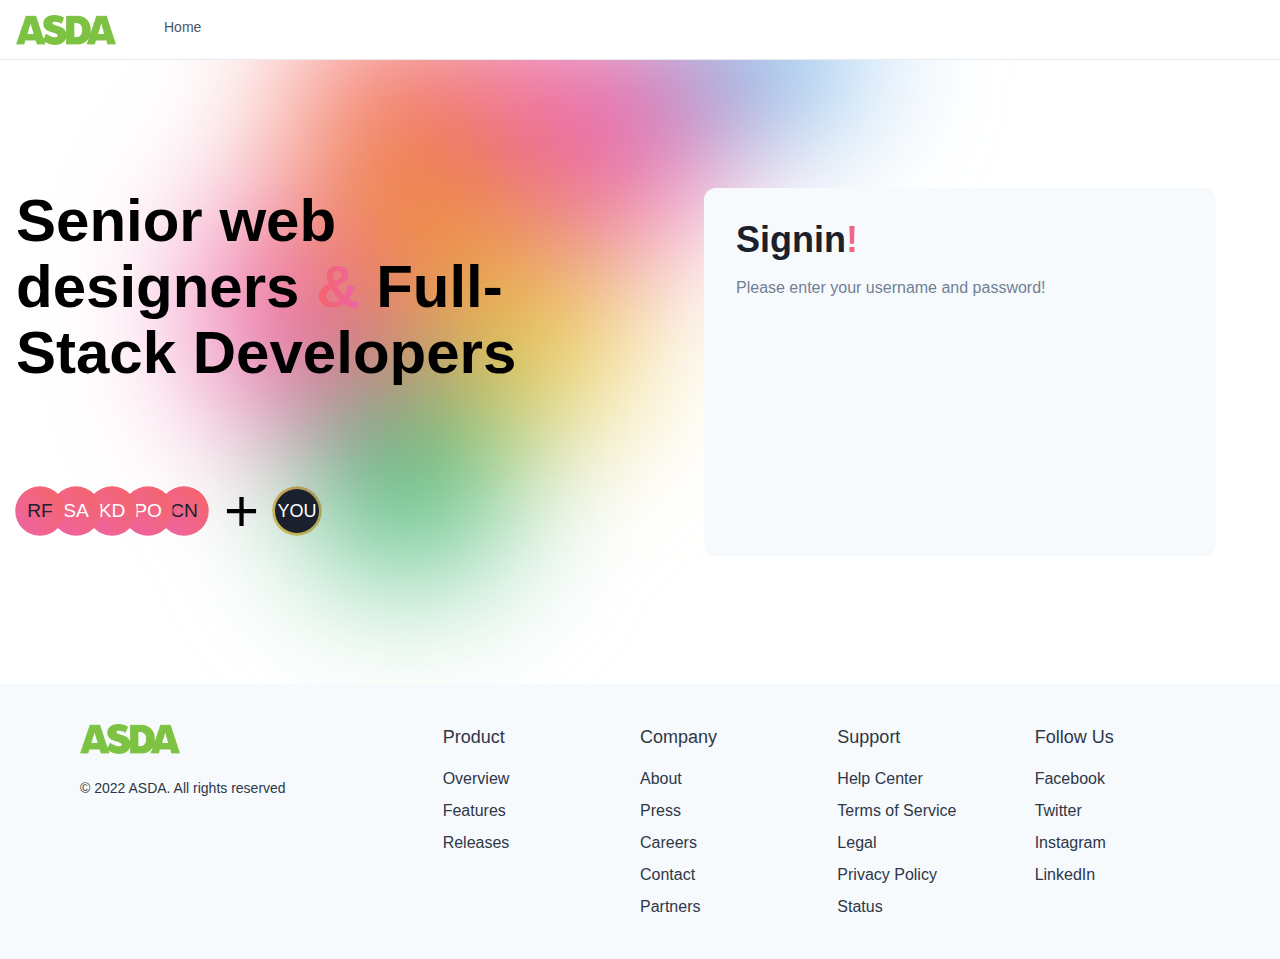
<file: customize-ui.html>
<!DOCTYPE html>
<html lang="en">
  <head>
    <meta charset="utf-8" />
    <meta name="viewport" content="width=device-width" />
    <meta name="next-head-count" content="2" />
    <noscript data-n-css=""></noscript>
  </head>
  <body>
    <div id="__next">
      <style data-emotion="css-global g816vq">
        :host,
        :root,
        [data-theme] {
          --chakra-ring-inset: var(--chakra-empty, /*!*/ /*!*/);
          --chakra-ring-offset-width: 0px;
          --chakra-ring-offset-color: #fff;
          --chakra-ring-color: rgba(66, 153, 225, 0.6);
          --chakra-ring-offset-shadow: 0 0 #0000;
          --chakra-ring-shadow: 0 0 #0000;
          --chakra-space-x-reverse: 0;
          --chakra-space-y-reverse: 0;
          --chakra-colors-transparent: transparent;
          --chakra-colors-current: currentColor;
          --chakra-colors-black: #000000;
          --chakra-colors-white: #ffffff;
          --chakra-colors-whiteAlpha-50: rgba(255, 255, 255, 0.04);
          --chakra-colors-whiteAlpha-100: rgba(255, 255, 255, 0.06);
          --chakra-colors-whiteAlpha-200: rgba(255, 255, 255, 0.08);
          --chakra-colors-whiteAlpha-300: rgba(255, 255, 255, 0.16);
          --chakra-colors-whiteAlpha-400: rgba(255, 255, 255, 0.24);
          --chakra-colors-whiteAlpha-500: rgba(255, 255, 255, 0.36);
          --chakra-colors-whiteAlpha-600: rgba(255, 255, 255, 0.48);
          --chakra-colors-whiteAlpha-700: rgba(255, 255, 255, 0.64);
          --chakra-colors-whiteAlpha-800: rgba(255, 255, 255, 0.8);
          --chakra-colors-whiteAlpha-900: rgba(255, 255, 255, 0.92);
          --chakra-colors-blackAlpha-50: rgba(0, 0, 0, 0.04);
          --chakra-colors-blackAlpha-100: rgba(0, 0, 0, 0.06);
          --chakra-colors-blackAlpha-200: rgba(0, 0, 0, 0.08);
          --chakra-colors-blackAlpha-300: rgba(0, 0, 0, 0.16);
          --chakra-colors-blackAlpha-400: rgba(0, 0, 0, 0.24);
          --chakra-colors-blackAlpha-500: rgba(0, 0, 0, 0.36);
          --chakra-colors-blackAlpha-600: rgba(0, 0, 0, 0.48);
          --chakra-colors-blackAlpha-700: rgba(0, 0, 0, 0.64);
          --chakra-colors-blackAlpha-800: rgba(0, 0, 0, 0.8);
          --chakra-colors-blackAlpha-900: rgba(0, 0, 0, 0.92);
          --chakra-colors-gray-50: #f7fafc;
          --chakra-colors-gray-100: #edf2f7;
          --chakra-colors-gray-200: #e2e8f0;
          --chakra-colors-gray-300: #cbd5e0;
          --chakra-colors-gray-400: #a0aec0;
          --chakra-colors-gray-500: #718096;
          --chakra-colors-gray-600: #4a5568;
          --chakra-colors-gray-700: #2d3748;
          --chakra-colors-gray-800: #1a202c;
          --chakra-colors-gray-900: #171923;
          --chakra-colors-red-50: #fff5f5;
          --chakra-colors-red-100: #fed7d7;
          --chakra-colors-red-200: #feb2b2;
          --chakra-colors-red-300: #fc8181;
          --chakra-colors-red-400: #f56565;
          --chakra-colors-red-500: #e53e3e;
          --chakra-colors-red-600: #c53030;
          --chakra-colors-red-700: #9b2c2c;
          --chakra-colors-red-800: #822727;
          --chakra-colors-red-900: #63171b;
          --chakra-colors-orange-50: #fffaf0;
          --chakra-colors-orange-100: #feebc8;
          --chakra-colors-orange-200: #fbd38d;
          --chakra-colors-orange-300: #f6ad55;
          --chakra-colors-orange-400: #ed8936;
          --chakra-colors-orange-500: #dd6b20;
          --chakra-colors-orange-600: #c05621;
          --chakra-colors-orange-700: #9c4221;
          --chakra-colors-orange-800: #7b341e;
          --chakra-colors-orange-900: #652b19;
          --chakra-colors-yellow-50: #fffff0;
          --chakra-colors-yellow-100: #fefcbf;
          --chakra-colors-yellow-200: #faf089;
          --chakra-colors-yellow-300: #f6e05e;
          --chakra-colors-yellow-400: #ecc94b;
          --chakra-colors-yellow-500: #d69e2e;
          --chakra-colors-yellow-600: #b7791f;
          --chakra-colors-yellow-700: #975a16;
          --chakra-colors-yellow-800: #744210;
          --chakra-colors-yellow-900: #5f370e;
          --chakra-colors-green-50: #f0fff4;
          --chakra-colors-green-100: #c6f6d5;
          --chakra-colors-green-200: #9ae6b4;
          --chakra-colors-green-300: #68d391;
          --chakra-colors-green-400: #48bb78;
          --chakra-colors-green-500: #38a169;
          --chakra-colors-green-600: #2f855a;
          --chakra-colors-green-700: #276749;
          --chakra-colors-green-800: #22543d;
          --chakra-colors-green-900: #1c4532;
          --chakra-colors-teal-50: #e6fffa;
          --chakra-colors-teal-100: #b2f5ea;
          --chakra-colors-teal-200: #81e6d9;
          --chakra-colors-teal-300: #4fd1c5;
          --chakra-colors-teal-400: #38b2ac;
          --chakra-colors-teal-500: #319795;
          --chakra-colors-teal-600: #2c7a7b;
          --chakra-colors-teal-700: #285e61;
          --chakra-colors-teal-800: #234e52;
          --chakra-colors-teal-900: #1d4044;
          --chakra-colors-blue-50: #ebf8ff;
          --chakra-colors-blue-100: #bee3f8;
          --chakra-colors-blue-200: #90cdf4;
          --chakra-colors-blue-300: #63b3ed;
          --chakra-colors-blue-400: #4299e1;
          --chakra-colors-blue-500: #3182ce;
          --chakra-colors-blue-600: #2b6cb0;
          --chakra-colors-blue-700: #2c5282;
          --chakra-colors-blue-800: #2a4365;
          --chakra-colors-blue-900: #1a365d;
          --chakra-colors-cyan-50: #edfdfd;
          --chakra-colors-cyan-100: #c4f1f9;
          --chakra-colors-cyan-200: #9decf9;
          --chakra-colors-cyan-300: #76e4f7;
          --chakra-colors-cyan-400: #0bc5ea;
          --chakra-colors-cyan-500: #00b5d8;
          --chakra-colors-cyan-600: #00a3c4;
          --chakra-colors-cyan-700: #0987a0;
          --chakra-colors-cyan-800: #086f83;
          --chakra-colors-cyan-900: #065666;
          --chakra-colors-purple-50: #faf5ff;
          --chakra-colors-purple-100: #e9d8fd;
          --chakra-colors-purple-200: #d6bcfa;
          --chakra-colors-purple-300: #b794f4;
          --chakra-colors-purple-400: #9f7aea;
          --chakra-colors-purple-500: #805ad5;
          --chakra-colors-purple-600: #6b46c1;
          --chakra-colors-purple-700: #553c9a;
          --chakra-colors-purple-800: #44337a;
          --chakra-colors-purple-900: #322659;
          --chakra-colors-pink-50: #fff5f7;
          --chakra-colors-pink-100: #fed7e2;
          --chakra-colors-pink-200: #fbb6ce;
          --chakra-colors-pink-300: #f687b3;
          --chakra-colors-pink-400: #ed64a6;
          --chakra-colors-pink-500: #d53f8c;
          --chakra-colors-pink-600: #b83280;
          --chakra-colors-pink-700: #97266d;
          --chakra-colors-pink-800: #702459;
          --chakra-colors-pink-900: #521b41;
          --chakra-colors-linkedin-50: #e8f4f9;
          --chakra-colors-linkedin-100: #cfedfb;
          --chakra-colors-linkedin-200: #9bdaf3;
          --chakra-colors-linkedin-300: #68c7ec;
          --chakra-colors-linkedin-400: #34b3e4;
          --chakra-colors-linkedin-500: #00a0dc;
          --chakra-colors-linkedin-600: #008cc9;
          --chakra-colors-linkedin-700: #0077b5;
          --chakra-colors-linkedin-800: #005e93;
          --chakra-colors-linkedin-900: #004471;
          --chakra-colors-facebook-50: #e8f4f9;
          --chakra-colors-facebook-100: #d9dee9;
          --chakra-colors-facebook-200: #b7c2da;
          --chakra-colors-facebook-300: #6482c0;
          --chakra-colors-facebook-400: #4267b2;
          --chakra-colors-facebook-500: #385898;
          --chakra-colors-facebook-600: #314e89;
          --chakra-colors-facebook-700: #29487d;
          --chakra-colors-facebook-800: #223b67;
          --chakra-colors-facebook-900: #1e355b;
          --chakra-colors-messenger-50: #d0e6ff;
          --chakra-colors-messenger-100: #b9daff;
          --chakra-colors-messenger-200: #a2cdff;
          --chakra-colors-messenger-300: #7ab8ff;
          --chakra-colors-messenger-400: #2e90ff;
          --chakra-colors-messenger-500: #0078ff;
          --chakra-colors-messenger-600: #0063d1;
          --chakra-colors-messenger-700: #0052ac;
          --chakra-colors-messenger-800: #003c7e;
          --chakra-colors-messenger-900: #002c5c;
          --chakra-colors-whatsapp-50: #dffeec;
          --chakra-colors-whatsapp-100: #b9f5d0;
          --chakra-colors-whatsapp-200: #90edb3;
          --chakra-colors-whatsapp-300: #65e495;
          --chakra-colors-whatsapp-400: #3cdd78;
          --chakra-colors-whatsapp-500: #22c35e;
          --chakra-colors-whatsapp-600: #179848;
          --chakra-colors-whatsapp-700: #0c6c33;
          --chakra-colors-whatsapp-800: #01421c;
          --chakra-colors-whatsapp-900: #001803;
          --chakra-colors-twitter-50: #e5f4fd;
          --chakra-colors-twitter-100: #c8e9fb;
          --chakra-colors-twitter-200: #a8dcfa;
          --chakra-colors-twitter-300: #83cdf7;
          --chakra-colors-twitter-400: #57bbf5;
          --chakra-colors-twitter-500: #1da1f2;
          --chakra-colors-twitter-600: #1a94da;
          --chakra-colors-twitter-700: #1681bf;
          --chakra-colors-twitter-800: #136b9e;
          --chakra-colors-twitter-900: #0d4d71;
          --chakra-colors-telegram-50: #e3f2f9;
          --chakra-colors-telegram-100: #c5e4f3;
          --chakra-colors-telegram-200: #a2d4ec;
          --chakra-colors-telegram-300: #7ac1e4;
          --chakra-colors-telegram-400: #47a9da;
          --chakra-colors-telegram-500: #0088cc;
          --chakra-colors-telegram-600: #007ab8;
          --chakra-colors-telegram-700: #006ba1;
          --chakra-colors-telegram-800: #005885;
          --chakra-colors-telegram-900: #003f5e;
          --chakra-colors-brand-700: #2a69ac;
          --chakra-colors-brand-800: #153e75;
          --chakra-colors-brand-900: #1a365d;
          --chakra-borders-none: 0;
          --chakra-borders-1px: 1px solid;
          --chakra-borders-2px: 2px solid;
          --chakra-borders-4px: 4px solid;
          --chakra-borders-8px: 8px solid;
          --chakra-fonts-heading: -apple-system, BlinkMacSystemFont, "Segoe UI",
            Helvetica, Arial, sans-serif, "Apple Color Emoji", "Segoe UI Emoji",
            "Segoe UI Symbol";
          --chakra-fonts-body: -apple-system, BlinkMacSystemFont, "Segoe UI",
            Helvetica, Arial, sans-serif, "Apple Color Emoji", "Segoe UI Emoji",
            "Segoe UI Symbol";
          --chakra-fonts-mono: SFMono-Regular, Menlo, Monaco, Consolas,
            "Liberation Mono", "Courier New", monospace;
          --chakra-fontSizes-xs: 0.75rem;
          --chakra-fontSizes-sm: 0.875rem;
          --chakra-fontSizes-md: 1rem;
          --chakra-fontSizes-lg: 1.125rem;
          --chakra-fontSizes-xl: 1.25rem;
          --chakra-fontSizes-2xl: 1.5rem;
          --chakra-fontSizes-3xl: 1.875rem;
          --chakra-fontSizes-4xl: 2.25rem;
          --chakra-fontSizes-5xl: 3rem;
          --chakra-fontSizes-6xl: 3.75rem;
          --chakra-fontSizes-7xl: 4.5rem;
          --chakra-fontSizes-8xl: 6rem;
          --chakra-fontSizes-9xl: 8rem;
          --chakra-fontWeights-hairline: 100;
          --chakra-fontWeights-thin: 200;
          --chakra-fontWeights-light: 300;
          --chakra-fontWeights-normal: 400;
          --chakra-fontWeights-medium: 500;
          --chakra-fontWeights-semibold: 600;
          --chakra-fontWeights-bold: 700;
          --chakra-fontWeights-extrabold: 800;
          --chakra-fontWeights-black: 900;
          --chakra-letterSpacings-tighter: -0.05em;
          --chakra-letterSpacings-tight: -0.025em;
          --chakra-letterSpacings-normal: 0;
          --chakra-letterSpacings-wide: 0.025em;
          --chakra-letterSpacings-wider: 0.05em;
          --chakra-letterSpacings-widest: 0.1em;
          --chakra-lineHeights-3: 0.75rem;
          --chakra-lineHeights-4: 1rem;
          --chakra-lineHeights-5: 1.25rem;
          --chakra-lineHeights-6: 1.5rem;
          --chakra-lineHeights-7: 1.75rem;
          --chakra-lineHeights-8: 2rem;
          --chakra-lineHeights-9: 2.25rem;
          --chakra-lineHeights-10: 2.5rem;
          --chakra-lineHeights-normal: normal;
          --chakra-lineHeights-none: 1;
          --chakra-lineHeights-shorter: 1.25;
          --chakra-lineHeights-short: 1.375;
          --chakra-lineHeights-base: 1.5;
          --chakra-lineHeights-tall: 1.625;
          --chakra-lineHeights-taller: 2;
          --chakra-radii-none: 0;
          --chakra-radii-sm: 0.125rem;
          --chakra-radii-base: 0.25rem;
          --chakra-radii-md: 0.375rem;
          --chakra-radii-lg: 0.5rem;
          --chakra-radii-xl: 0.75rem;
          --chakra-radii-2xl: 1rem;
          --chakra-radii-3xl: 1.5rem;
          --chakra-radii-full: 9999px;
          --chakra-space-1: 0.25rem;
          --chakra-space-2: 0.5rem;
          --chakra-space-3: 0.75rem;
          --chakra-space-4: 1rem;
          --chakra-space-5: 1.25rem;
          --chakra-space-6: 1.5rem;
          --chakra-space-7: 1.75rem;
          --chakra-space-8: 2rem;
          --chakra-space-9: 2.25rem;
          --chakra-space-10: 2.5rem;
          --chakra-space-12: 3rem;
          --chakra-space-14: 3.5rem;
          --chakra-space-16: 4rem;
          --chakra-space-20: 5rem;
          --chakra-space-24: 6rem;
          --chakra-space-28: 7rem;
          --chakra-space-32: 8rem;
          --chakra-space-36: 9rem;
          --chakra-space-40: 10rem;
          --chakra-space-44: 11rem;
          --chakra-space-48: 12rem;
          --chakra-space-52: 13rem;
          --chakra-space-56: 14rem;
          --chakra-space-60: 15rem;
          --chakra-space-64: 16rem;
          --chakra-space-72: 18rem;
          --chakra-space-80: 20rem;
          --chakra-space-96: 24rem;
          --chakra-space-px: 1px;
          --chakra-space-0-5: 0.125rem;
          --chakra-space-1-5: 0.375rem;
          --chakra-space-2-5: 0.625rem;
          --chakra-space-3-5: 0.875rem;
          --chakra-shadows-xs: 0 0 0 1px rgba(0, 0, 0, 0.05);
          --chakra-shadows-sm: 0 1px 2px 0 rgba(0, 0, 0, 0.05);
          --chakra-shadows-base: 0 1px 3px 0 rgba(0, 0, 0, 0.1),
            0 1px 2px 0 rgba(0, 0, 0, 0.06);
          --chakra-shadows-md: 0 4px 6px -1px rgba(0, 0, 0, 0.1),
            0 2px 4px -1px rgba(0, 0, 0, 0.06);
          --chakra-shadows-lg: 0 10px 15px -3px rgba(0, 0, 0, 0.1),
            0 4px 6px -2px rgba(0, 0, 0, 0.05);
          --chakra-shadows-xl: 0 20px 25px -5px rgba(0, 0, 0, 0.1),
            0 10px 10px -5px rgba(0, 0, 0, 0.04);
          --chakra-shadows-2xl: 0 25px 50px -12px rgba(0, 0, 0, 0.25);
          --chakra-shadows-outline: 0 0 0 3px rgba(66, 153, 225, 0.6);
          --chakra-shadows-inner: inset 0 2px 4px 0 rgba(0, 0, 0, 0.06);
          --chakra-shadows-none: none;
          --chakra-shadows-dark-lg: rgba(0, 0, 0, 0.1) 0px 0px 0px 1px,
            rgba(0, 0, 0, 0.2) 0px 5px 10px, rgba(0, 0, 0, 0.4) 0px 15px 40px;
          --chakra-sizes-1: 0.25rem;
          --chakra-sizes-2: 0.5rem;
          --chakra-sizes-3: 0.75rem;
          --chakra-sizes-4: 1rem;
          --chakra-sizes-5: 1.25rem;
          --chakra-sizes-6: 1.5rem;
          --chakra-sizes-7: 1.75rem;
          --chakra-sizes-8: 2rem;
          --chakra-sizes-9: 2.25rem;
          --chakra-sizes-10: 2.5rem;
          --chakra-sizes-12: 3rem;
          --chakra-sizes-14: 3.5rem;
          --chakra-sizes-16: 4rem;
          --chakra-sizes-20: 5rem;
          --chakra-sizes-24: 6rem;
          --chakra-sizes-28: 7rem;
          --chakra-sizes-32: 8rem;
          --chakra-sizes-36: 9rem;
          --chakra-sizes-40: 10rem;
          --chakra-sizes-44: 11rem;
          --chakra-sizes-48: 12rem;
          --chakra-sizes-52: 13rem;
          --chakra-sizes-56: 14rem;
          --chakra-sizes-60: 15rem;
          --chakra-sizes-64: 16rem;
          --chakra-sizes-72: 18rem;
          --chakra-sizes-80: 20rem;
          --chakra-sizes-96: 24rem;
          --chakra-sizes-px: 1px;
          --chakra-sizes-0-5: 0.125rem;
          --chakra-sizes-1-5: 0.375rem;
          --chakra-sizes-2-5: 0.625rem;
          --chakra-sizes-3-5: 0.875rem;
          --chakra-sizes-max: max-content;
          --chakra-sizes-min: min-content;
          --chakra-sizes-full: 100%;
          --chakra-sizes-3xs: 14rem;
          --chakra-sizes-2xs: 16rem;
          --chakra-sizes-xs: 20rem;
          --chakra-sizes-sm: 24rem;
          --chakra-sizes-md: 28rem;
          --chakra-sizes-lg: 32rem;
          --chakra-sizes-xl: 36rem;
          --chakra-sizes-2xl: 42rem;
          --chakra-sizes-3xl: 48rem;
          --chakra-sizes-4xl: 56rem;
          --chakra-sizes-5xl: 64rem;
          --chakra-sizes-6xl: 72rem;
          --chakra-sizes-7xl: 80rem;
          --chakra-sizes-8xl: 90rem;
          --chakra-sizes-container-sm: 640px;
          --chakra-sizes-container-md: 768px;
          --chakra-sizes-container-lg: 1024px;
          --chakra-sizes-container-xl: 1280px;
          --chakra-zIndices-hide: -1;
          --chakra-zIndices-auto: auto;
          --chakra-zIndices-base: 0;
          --chakra-zIndices-docked: 10;
          --chakra-zIndices-dropdown: 1000;
          --chakra-zIndices-sticky: 1100;
          --chakra-zIndices-banner: 1200;
          --chakra-zIndices-overlay: 1300;
          --chakra-zIndices-modal: 1400;
          --chakra-zIndices-popover: 1500;
          --chakra-zIndices-skipLink: 1600;
          --chakra-zIndices-toast: 1700;
          --chakra-zIndices-tooltip: 1800;
          --chakra-transition-property-common: background-color, border-color,
            color, fill, stroke, opacity, box-shadow, transform;
          --chakra-transition-property-colors: background-color, border-color,
            color, fill, stroke;
          --chakra-transition-property-dimensions: width, height;
          --chakra-transition-property-position: left, right, top, bottom;
          --chakra-transition-property-background: background-color,
            background-image, background-position;
          --chakra-transition-easing-ease-in: cubic-bezier(0.4, 0, 1, 1);
          --chakra-transition-easing-ease-out: cubic-bezier(0, 0, 0.2, 1);
          --chakra-transition-easing-ease-in-out: cubic-bezier(0.4, 0, 0.2, 1);
          --chakra-transition-duration-ultra-fast: 50ms;
          --chakra-transition-duration-faster: 100ms;
          --chakra-transition-duration-fast: 150ms;
          --chakra-transition-duration-normal: 200ms;
          --chakra-transition-duration-slow: 300ms;
          --chakra-transition-duration-slower: 400ms;
          --chakra-transition-duration-ultra-slow: 500ms;
          --chakra-blur-none: 0;
          --chakra-blur-sm: 4px;
          --chakra-blur-base: 8px;
          --chakra-blur-md: 12px;
          --chakra-blur-lg: 16px;
          --chakra-blur-xl: 24px;
          --chakra-blur-2xl: 40px;
          --chakra-blur-3xl: 64px;
        }
        .chakra-ui-light :host:not([data-theme]),
        .chakra-ui-light :root:not([data-theme]),
        .chakra-ui-light [data-theme]:not([data-theme]),
        [data-theme="light"] :host:not([data-theme]),
        [data-theme="light"] :root:not([data-theme]),
        [data-theme="light"] [data-theme]:not([data-theme]),
        :host[data-theme="light"],
        :root[data-theme="light"],
        [data-theme][data-theme="light"] {
          --chakra-colors-chakra-body-text: var(--chakra-colors-gray-800);
          --chakra-colors-chakra-body-bg: var(--chakra-colors-white);
          --chakra-colors-chakra-border-color: var(--chakra-colors-gray-200);
          --chakra-colors-chakra-placeholder-color: var(
            --chakra-colors-gray-500
          );
        }
        .chakra-ui-dark :host:not([data-theme]),
        .chakra-ui-dark :root:not([data-theme]),
        .chakra-ui-dark [data-theme]:not([data-theme]),
        [data-theme="dark"] :host:not([data-theme]),
        [data-theme="dark"] :root:not([data-theme]),
        [data-theme="dark"] [data-theme]:not([data-theme]),
        :host[data-theme="dark"],
        :root[data-theme="dark"],
        [data-theme][data-theme="dark"] {
          --chakra-colors-chakra-body-text: var(--chakra-colors-whiteAlpha-900);
          --chakra-colors-chakra-body-bg: var(--chakra-colors-gray-800);
          --chakra-colors-chakra-border-color: var(
            --chakra-colors-whiteAlpha-300
          );
          --chakra-colors-chakra-placeholder-color: var(
            --chakra-colors-whiteAlpha-400
          );
        }</style
      ><style data-emotion="css-global 1orvvh0">
        html {
          line-height: 1.5;
          -webkit-text-size-adjust: 100%;
          font-family: system-ui, sans-serif;
          -webkit-font-smoothing: antialiased;
          text-rendering: optimizeLegibility;
          -moz-osx-font-smoothing: grayscale;
          touch-action: manipulation;
        }
        body {
          position: relative;
          min-height: 100%;
          font-feature-settings: "kern";
        }
        *,
        *::before,
        *::after {
          border-width: 0;
          border-style: solid;
          box-sizing: border-box;
        }
        main {
          display: block;
        }
        hr {
          border-top-width: 1px;
          box-sizing: content-box;
          height: 0;
          overflow: visible;
        }
        pre,
        code,
        kbd,
        samp {
          font-family: SFMono-Regular, Menlo, Monaco, Consolas, monospace;
          font-size: 1em;
        }
        a {
          background-color: transparent;
          color: inherit;
          -webkit-text-decoration: inherit;
          text-decoration: inherit;
        }
        abbr[title] {
          border-bottom: none;
          -webkit-text-decoration: underline;
          text-decoration: underline;
          -webkit-text-decoration: underline dotted;
          -webkit-text-decoration: underline dotted;
          text-decoration: underline dotted;
        }
        b,
        strong {
          font-weight: bold;
        }
        small {
          font-size: 80%;
        }
        sub,
        sup {
          font-size: 75%;
          line-height: 0;
          position: relative;
          vertical-align: baseline;
        }
        sub {
          bottom: -0.25em;
        }
        sup {
          top: -0.5em;
        }
        img {
          border-style: none;
        }
        button,
        input,
        optgroup,
        select,
        textarea {
          font-family: inherit;
          font-size: 100%;
          line-height: 1.15;
          margin: 0;
        }
        button,
        input {
          overflow: visible;
        }
        button,
        select {
          text-transform: none;
        }
        button::-moz-focus-inner,
        [type="button"]::-moz-focus-inner,
        [type="reset"]::-moz-focus-inner,
        [type="submit"]::-moz-focus-inner {
          border-style: none;
          padding: 0;
        }
        fieldset {
          padding: 0.35em 0.75em 0.625em;
        }
        legend {
          box-sizing: border-box;
          color: inherit;
          display: table;
          max-width: 100%;
          padding: 0;
          white-space: normal;
        }
        progress {
          vertical-align: baseline;
        }
        textarea {
          overflow: auto;
        }
        [type="checkbox"],
        [type="radio"] {
          box-sizing: border-box;
          padding: 0;
        }
        [type="number"]::-webkit-inner-spin-button,
        [type="number"]::-webkit-outer-spin-button {
          -webkit-appearance: none !important;
        }
        input[type="number"] {
          -moz-appearance: textfield;
        }
        [type="search"] {
          -webkit-appearance: textfield;
          outline-offset: -2px;
        }
        [type="search"]::-webkit-search-decoration {
          -webkit-appearance: none !important;
        }
        ::-webkit-file-upload-button {
          -webkit-appearance: button;
          font: inherit;
        }
        details {
          display: block;
        }
        summary {
          display: -webkit-box;
          display: -webkit-list-item;
          display: -ms-list-itembox;
          display: list-item;
        }
        template {
          display: none;
        }
        [hidden] {
          display: none !important;
        }
        body,
        blockquote,
        dl,
        dd,
        h1,
        h2,
        h3,
        h4,
        h5,
        h6,
        hr,
        figure,
        p,
        pre {
          margin: 0;
        }
        button {
          background: transparent;
          padding: 0;
        }
        fieldset {
          margin: 0;
          padding: 0;
        }
        ol,
        ul {
          margin: 0;
          padding: 0;
        }
        textarea {
          resize: vertical;
        }
        button,
        [role="button"] {
          cursor: pointer;
        }
        button::-moz-focus-inner {
          border: 0 !important;
        }
        table {
          border-collapse: collapse;
        }
        h1,
        h2,
        h3,
        h4,
        h5,
        h6 {
          font-size: inherit;
          font-weight: inherit;
        }
        button,
        input,
        optgroup,
        select,
        textarea {
          padding: 0;
          line-height: inherit;
          color: inherit;
        }
        img,
        svg,
        video,
        canvas,
        audio,
        iframe,
        embed,
        object {
          display: block;
        }
        img,
        video {
          max-width: 100%;
          height: auto;
        }
        [data-js-focus-visible]
          :focus:not([data-focus-visible-added]):not([data-focus-visible-disabled]) {
          outline: none;
          box-shadow: none;
        }
        select::-ms-expand {
          display: none;
        }</style
      ><style data-emotion="css-global 1wxmm51">
        body {
          font-family: var(--chakra-fonts-body);
          color: var(--chakra-colors-chakra-body-text);
          background: var(--chakra-colors-chakra-body-bg);
          transition-property: background-color;
          transition-duration: var(--chakra-transition-duration-normal);
          line-height: var(--chakra-lineHeights-base);
        }
        *::-webkit-input-placeholder {
          color: var(--chakra-colors-chakra-placeholder-color);
        }
        *::-moz-placeholder {
          color: var(--chakra-colors-chakra-placeholder-color);
        }
        *:-ms-input-placeholder {
          color: var(--chakra-colors-chakra-placeholder-color);
        }
        *::placeholder {
          color: var(--chakra-colors-chakra-placeholder-color);
        }
        *,
        *::before,
        ::after {
          border-color: var(--chakra-colors-chakra-border-color);
          word-wrap: break-word;
        }
      </style>
      <div class="css-0">
        <style data-emotion="css 1v5zkfs">
          .css-1v5zkfs {
            display: -webkit-box;
            display: -webkit-flex;
            display: -ms-flexbox;
            display: flex;
            -webkit-align-items: center;
            -webkit-box-align: center;
            -ms-flex-align: center;
            align-items: center;
            background: var(--chakra-colors-white);
            color: var(--chakra-colors-gray-600);
            min-height: 60px;
            padding-top: var(--chakra-space-2);
            padding-bottom: var(--chakra-space-2);
            -webkit-padding-start: var(--chakra-space-4);
            padding-inline-start: var(--chakra-space-4);
            -webkit-padding-end: var(--chakra-space-4);
            padding-inline-end: var(--chakra-space-4);
            border-bottom: 1px;
            border-style: solid;
            border-color: var(--chakra-colors-gray-200);
          }
        </style>
        <div class="css-1v5zkfs">
          <style data-emotion="css 1twb9xo">
            .css-1twb9xo {
              display: -webkit-box;
              display: -webkit-flex;
              display: -ms-flexbox;
              display: flex;
              -webkit-flex: 1;
              -ms-flex: 1;
              flex: 1;
              margin-left: calc(var(--chakra-space-2) * -1);
            }
            @media screen and (min-width: 48em) {
              .css-1twb9xo {
                display: none;
                -webkit-flex: auto;
                -ms-flex: auto;
                flex: auto;
              }
            }
          </style>
          <div class="css-1twb9xo">
            <style data-emotion="css 1239oul">
              .css-1239oul {
                display: -webkit-inline-box;
                display: -webkit-inline-flex;
                display: -ms-inline-flexbox;
                display: inline-flex;
                -webkit-appearance: none;
                -moz-appearance: none;
                -ms-appearance: none;
                appearance: none;
                -webkit-align-items: center;
                -webkit-box-align: center;
                -ms-flex-align: center;
                align-items: center;
                -webkit-box-pack: center;
                -ms-flex-pack: center;
                -webkit-justify-content: center;
                justify-content: center;
                -webkit-user-select: none;
                -moz-user-select: none;
                -ms-user-select: none;
                user-select: none;
                position: relative;
                white-space: nowrap;
                vertical-align: middle;
                outline: 2px solid transparent;
                outline-offset: 2px;
                line-height: 1.2;
                border-radius: var(--chakra-radii-md);
                font-weight: var(--chakra-fontWeights-semibold);
                transition-property: var(--chakra-transition-property-common);
                transition-duration: var(--chakra-transition-duration-normal);
                height: var(--chakra-sizes-10);
                min-width: var(--chakra-sizes-10);
                font-size: var(--chakra-fontSizes-md);
                -webkit-padding-start: var(--chakra-space-4);
                padding-inline-start: var(--chakra-space-4);
                -webkit-padding-end: var(--chakra-space-4);
                padding-inline-end: var(--chakra-space-4);
                color: inherit;
                padding: 0px;
              }
              .css-1239oul:focus,
              .css-1239oul[data-focus] {
                box-shadow: var(--chakra-shadows-outline);
              }
              .css-1239oul[disabled],
              .css-1239oul[aria-disabled="true"],
              .css-1239oul[data-disabled] {
                opacity: 0.4;
                cursor: not-allowed;
                box-shadow: var(--chakra-shadows-none);
              }
              .css-1239oul:hover,
              .css-1239oul[data-hover] {
                background: var(--chakra-colors-gray-100);
              }
              .css-1239oul:hover[disabled],
              .css-1239oul[data-hover][disabled],
              .css-1239oul:hover[aria-disabled="true"],
              .css-1239oul[data-hover][aria-disabled="true"],
              .css-1239oul:hover[data-disabled],
              .css-1239oul[data-hover][data-disabled] {
                background: initial;
              }
              .css-1239oul:active,
              .css-1239oul[data-active] {
                background: var(--chakra-colors-gray-200);
              }</style
            ><button
              type="button"
              class="chakra-button css-1239oul"
              aria-label="Toggle Navigation"
            >
              <style data-emotion="css bokek7">
                .css-bokek7 {
                  width: var(--chakra-sizes-5);
                  height: var(--chakra-sizes-5);
                  display: inline-block;
                  line-height: 1em;
                  -webkit-flex-shrink: 0;
                  -ms-flex-negative: 0;
                  flex-shrink: 0;
                  color: currentColor;
                  vertical-align: middle;
                }</style
              ><svg
                viewBox="0 0 24 24"
                focusable="false"
                class="chakra-icon css-bokek7"
                aria-hidden="true"
              >
                <path
                  fill="currentColor"
                  d="M 3 5 A 1.0001 1.0001 0 1 0 3 7 L 21 7 A 1.0001 1.0001 0 1 0 21 5 L 3 5 z M 3 11 A 1.0001 1.0001 0 1 0 3 13 L 21 13 A 1.0001 1.0001 0 1 0 21 11 L 3 11 z M 3 17 A 1.0001 1.0001 0 1 0 3 19 L 21 19 A 1.0001 1.0001 0 1 0 21 17 L 3 17 z"
                ></path>
              </svg>
            </button>
          </div>
          <style data-emotion="css 1ef8uzr">
            .css-1ef8uzr {
              display: -webkit-box;
              display: -webkit-flex;
              display: -ms-flexbox;
              display: flex;
              -webkit-box-pack: center;
              -ms-flex-pack: center;
              -webkit-justify-content: center;
              justify-content: center;
              -webkit-flex: 1;
              -ms-flex: 1;
              flex: 1;
            }
            @media screen and (min-width: 48em) {
              .css-1ef8uzr {
                -webkit-box-pack: start;
                -ms-flex-pack: start;
                -webkit-justify-content: start;
                justify-content: start;
              }
            }
          </style>
          <div class="css-1ef8uzr">
            <style data-emotion="css ap7ldu">
              .css-ap7ldu {
                object-fit: fit;
                width: 100px;
                height: 30px;
              }</style
            ><img
              alt="ASDA"
              src="Asda_logo.png"
              class="chakra-image css-ap7ldu"
            /><style data-emotion="css 1ynfsgs">
              .css-1ynfsgs {
                display: none;
                margin-left: var(--chakra-space-10);
              }
              @media screen and (min-width: 48em) {
                .css-1ynfsgs {
                  display: -webkit-box;
                  display: -webkit-flex;
                  display: -ms-flexbox;
                  display: flex;
                }
              }
            </style>
            <div class="css-1ynfsgs">
              <style data-emotion="css nd8846">
                .css-nd8846 {
                  display: -webkit-box;
                  display: -webkit-flex;
                  display: -ms-flexbox;
                  display: flex;
                  -webkit-flex-direction: row;
                  -ms-flex-direction: row;
                  flex-direction: row;
                }
                .css-nd8846 > *:not(style) ~ *:not(style) {
                  margin-top: 0px;
                  -webkit-margin-end: 0px;
                  margin-inline-end: 0px;
                  margin-bottom: 0px;
                  -webkit-margin-start: var(--chakra-space-4);
                  margin-inline-start: var(--chakra-space-4);
                }
              </style>
              <div class="chakra-stack css-nd8846">
                <div class="css-0">
                  <style data-emotion="css 1yt6u0r">
                    .css-1yt6u0r {
                      transition-property: var(
                        --chakra-transition-property-common
                      );
                      transition-duration: var(
                        --chakra-transition-duration-fast
                      );
                      transition-timing-function: var(
                        --chakra-transition-easing-ease-out
                      );
                      cursor: pointer;
                      -webkit-text-decoration: none;
                      text-decoration: none;
                      outline: 2px solid transparent;
                      outline-offset: 2px;
                      color: var(--chakra-colors-gray-600);
                      padding: var(--chakra-space-2);
                      font-size: var(--chakra-fontSizes-sm);
                      font-weight: 500;
                    }
                    .css-1yt6u0r:hover,
                    .css-1yt6u0r[data-hover] {
                      -webkit-text-decoration: none;
                      text-decoration: none;
                      color: var(--chakra-colors-gray-800);
                    }
                    .css-1yt6u0r:focus,
                    .css-1yt6u0r[data-focus] {
                      box-shadow: var(--chakra-shadows-outline);
                    }</style
                  ><a
                    class="chakra-link css-1yt6u0r"
                    href="/"
                    id="popover-trigger-:Rbal6lf6H1:"
                    aria-haspopup="dialog"
                    aria-expanded="false"
                    aria-controls="popover-content-:Rbal6lf6H1:"
                    >Home</a
                  >
                </div>
              </div>
            </div>
          </div>
          <style data-emotion="css uiyb8i">
            .css-uiyb8i {
              display: -webkit-box;
              display: -webkit-flex;
              display: -ms-flexbox;
              display: flex;
              -webkit-box-pack: end;
              -ms-flex-pack: end;
              -webkit-justify-content: flex-end;
              justify-content: flex-end;
              -webkit-flex-direction: row;
              -ms-flex-direction: row;
              flex-direction: row;
              -webkit-flex: 1;
              -ms-flex: 1;
              flex: 1;
            }
            .css-uiyb8i > *:not(style) ~ *:not(style) {
              margin-top: 0px;
              -webkit-margin-end: 0px;
              margin-inline-end: 0px;
              margin-bottom: 0px;
              -webkit-margin-start: var(--chakra-space-6);
              margin-inline-start: var(--chakra-space-6);
            }
            @media screen and (min-width: 48em) {
              .css-uiyb8i {
                -webkit-flex: 0;
                -ms-flex: 0;
                flex: 0;
              }
            }
          </style>
          <div class="chakra-stack css-uiyb8i"></div>
        </div>
        <div
          class="chakra-collapse"
          style="overflow: hidden; display: none; opacity: 0; height: 0px"
        >
          <style data-emotion="css 1lgh1g">
            .css-1lgh1g {
              -webkit-flex-direction: column;
              -ms-flex-direction: column;
              flex-direction: column;
              background: var(--chakra-colors-white);
              padding: var(--chakra-space-4);
            }
            .css-1lgh1g > *:not(style) ~ *:not(style) {
              margin-top: 0.5rem;
              -webkit-margin-end: 0px;
              margin-inline-end: 0px;
              margin-bottom: 0px;
              -webkit-margin-start: 0px;
              margin-inline-start: 0px;
            }
            @media screen and (min-width: 48em) {
              .css-1lgh1g {
                display: none;
              }
            }
          </style>
          <div class="chakra-stack css-1lgh1g">
            <style data-emotion="css egoftb">
              .css-egoftb {
                display: -webkit-box;
                display: -webkit-flex;
                display: -ms-flexbox;
                display: flex;
                -webkit-flex-direction: column;
                -ms-flex-direction: column;
                flex-direction: column;
              }
              .css-egoftb > *:not(style) ~ *:not(style) {
                margin-top: var(--chakra-space-4);
                -webkit-margin-end: 0px;
                margin-inline-end: 0px;
                margin-bottom: 0px;
                -webkit-margin-start: 0px;
                margin-inline-start: 0px;
              }
            </style>
            <div class="chakra-stack css-egoftb">
              <style data-emotion="css lxmzlz">
                .css-lxmzlz {
                  display: -webkit-box;
                  display: -webkit-flex;
                  display: -ms-flexbox;
                  display: flex;
                  -webkit-align-items: center;
                  -webkit-box-align: center;
                  -ms-flex-align: center;
                  align-items: center;
                  -webkit-box-pack: justify;
                  -webkit-justify-content: space-between;
                  justify-content: space-between;
                  padding-top: var(--chakra-space-2);
                  padding-bottom: var(--chakra-space-2);
                }
                .css-lxmzlz:hover,
                .css-lxmzlz[data-hover] {
                  -webkit-text-decoration: none;
                  text-decoration: none;
                }</style
              ><style data-emotion="css ryc07z">
                .css-ryc07z {
                  transition-property: var(--chakra-transition-property-common);
                  transition-duration: var(--chakra-transition-duration-fast);
                  transition-timing-function: var(
                    --chakra-transition-easing-ease-out
                  );
                  cursor: pointer;
                  -webkit-text-decoration: none;
                  text-decoration: none;
                  outline: 2px solid transparent;
                  outline-offset: 2px;
                  color: inherit;
                  display: -webkit-box;
                  display: -webkit-flex;
                  display: -ms-flexbox;
                  display: flex;
                  -webkit-align-items: center;
                  -webkit-box-align: center;
                  -ms-flex-align: center;
                  align-items: center;
                  -webkit-box-pack: justify;
                  -webkit-justify-content: space-between;
                  justify-content: space-between;
                  padding-top: var(--chakra-space-2);
                  padding-bottom: var(--chakra-space-2);
                }
                .css-ryc07z:hover,
                .css-ryc07z[data-hover] {
                  -webkit-text-decoration: underline;
                  text-decoration: underline;
                }
                .css-ryc07z:focus,
                .css-ryc07z[data-focus] {
                  box-shadow: var(--chakra-shadows-outline);
                }
                .css-ryc07z:hover,
                .css-ryc07z[data-hover] {
                  -webkit-text-decoration: none;
                  text-decoration: none;
                }</style
              ><a class="chakra-link css-ryc07z" href="/"
                ><style data-emotion="css 9y4vnp">
                  .css-9y4vnp {
                    font-weight: 600;
                    color: var(--chakra-colors-gray-600);
                  }
                </style>
                <p class="chakra-text css-9y4vnp">Home</p></a
              >
              <div
                class="chakra-collapse"
                style="
                  overflow: hidden;
                  display: none;
                  margin-top: 0 !important;
                  opacity: 0;
                  height: 0px;
                "
              >
                <style data-emotion="css 11sp92w">
                  .css-11sp92w {
                    display: -webkit-box;
                    display: -webkit-flex;
                    display: -ms-flexbox;
                    display: flex;
                    -webkit-align-items: start;
                    -webkit-box-align: start;
                    -ms-flex-align: start;
                    align-items: start;
                    -webkit-flex-direction: column;
                    -ms-flex-direction: column;
                    flex-direction: column;
                    margin-top: var(--chakra-space-2);
                    padding-left: var(--chakra-space-4);
                    border-left: 1px;
                    border-style: solid;
                    border-color: var(--chakra-colors-gray-200);
                  }
                  .css-11sp92w > *:not(style) ~ *:not(style) {
                    margin-top: 0.5rem;
                    -webkit-margin-end: 0px;
                    margin-inline-end: 0px;
                    margin-bottom: 0px;
                    -webkit-margin-start: 0px;
                    margin-inline-start: 0px;
                  }
                </style>
                <div class="chakra-stack css-11sp92w"></div>
              </div>
            </div>
          </div>
        </div>
      </div>
      <style data-emotion="css 79elbk">
        .css-79elbk {
          position: relative;
        }
      </style>
      <div class="css-79elbk">
        <style data-emotion="css vbqvs0">
          .css-vbqvs0 {
            width: 100%;
            -webkit-margin-start: auto;
            margin-inline-start: auto;
            -webkit-margin-end: auto;
            margin-inline-end: auto;
            max-width: var(--chakra-sizes-7xl);
            -webkit-padding-start: 1rem;
            padding-inline-start: 1rem;
            -webkit-padding-end: 1rem;
            padding-inline-end: 1rem;
            padding-top: var(--chakra-space-10);
            padding-bottom: var(--chakra-space-10);
          }
          @media screen and (min-width: 30em) {
            .css-vbqvs0 {
              padding-top: var(--chakra-space-20);
              padding-bottom: var(--chakra-space-20);
            }
          }
          @media screen and (min-width: 62em) {
            .css-vbqvs0 {
              padding-top: var(--chakra-space-32);
              padding-bottom: var(--chakra-space-32);
            }
          }</style
        ><style data-emotion="css 161sgbf">
          .css-161sgbf {
            display: grid;
            grid-gap: var(--chakra-space-10);
            grid-template-columns: repeat(1, minmax(0, 1fr));
            width: 100%;
            -webkit-margin-start: auto;
            margin-inline-start: auto;
            -webkit-margin-end: auto;
            margin-inline-end: auto;
            max-width: var(--chakra-sizes-7xl);
            -webkit-padding-start: 1rem;
            padding-inline-start: 1rem;
            -webkit-padding-end: 1rem;
            padding-inline-end: 1rem;
            padding-top: var(--chakra-space-10);
            padding-bottom: var(--chakra-space-10);
          }
          @media screen and (min-width: 48em) {
            .css-161sgbf {
              grid-template-columns: repeat(2, minmax(0, 1fr));
            }
          }
          @media screen and (min-width: 62em) {
            .css-161sgbf {
              grid-gap: var(--chakra-space-32);
            }
          }
          @media screen and (min-width: 30em) {
            .css-161sgbf {
              padding-top: var(--chakra-space-20);
              padding-bottom: var(--chakra-space-20);
            }
          }
          @media screen and (min-width: 62em) {
            .css-161sgbf {
              padding-top: var(--chakra-space-32);
              padding-bottom: var(--chakra-space-32);
            }
          }
        </style>
        <div class="chakra-container css-161sgbf">
          <style data-emotion="css 8mokx7">
            .css-8mokx7 {
              display: -webkit-box;
              display: -webkit-flex;
              display: -ms-flexbox;
              display: flex;
              -webkit-flex-direction: column;
              -ms-flex-direction: column;
              flex-direction: column;
            }
            .css-8mokx7 > *:not(style) ~ *:not(style) {
              margin-top: var(--chakra-space-10);
              -webkit-margin-end: 0px;
              margin-inline-end: 0px;
              margin-bottom: 0px;
              -webkit-margin-start: 0px;
              margin-inline-start: 0px;
            }
            @media screen and (min-width: 48em) {
              .css-8mokx7 > *:not(style) ~ *:not(style) {
                margin-top: var(--chakra-space-20);
              }
            }
          </style>
          <div class="chakra-stack css-8mokx7">
            <style data-emotion="css 17hagx9">
              .css-17hagx9 {
                font-family: var(--chakra-fonts-heading);
                font-weight: var(--chakra-fontWeights-bold);
                font-size: var(--chakra-fontSizes-3xl);
                line-height: 1.1;
              }
              @media screen and (min-width: 30em) {
                .css-17hagx9 {
                  font-size: var(--chakra-fontSizes-4xl);
                }
              }
              @media screen and (min-width: 48em) {
                .css-17hagx9 {
                  font-size: var(--chakra-fontSizes-5xl);
                }
              }
              @media screen and (min-width: 62em) {
                .css-17hagx9 {
                  font-size: var(--chakra-fontSizes-6xl);
                }
              }
            </style>
            <h2 class="chakra-heading css-17hagx9">
              Senior web designers<!-- -->
              <!-- --><style data-emotion="css 19l5qrt">
                .css-19l5qrt {
                  background-image: linear-gradient(
                    to right,
                    var(--chakra-colors-red-400),
                    var(--chakra-colors-pink-400)
                  );
                  color: transparent;
                  -webkit-background-clip: text;
                  background-clip: text;
                }</style
              ><span class="chakra-text css-19l5qrt">&amp;</span>
              <!-- -->Full-Stack Developers<!-- -->
            </h2>
            <style data-emotion="css a9v878">
              .css-a9v878 {
                display: -webkit-box;
                display: -webkit-flex;
                display: -ms-flexbox;
                display: flex;
                -webkit-align-items: center;
                -webkit-box-align: center;
                -ms-flex-align: center;
                align-items: center;
                -webkit-flex-direction: row;
                -ms-flex-direction: row;
                flex-direction: row;
              }
              .css-a9v878 > *:not(style) ~ *:not(style) {
                margin-top: 0px;
                -webkit-margin-end: 0px;
                margin-inline-end: 0px;
                margin-bottom: 0px;
                -webkit-margin-start: var(--chakra-space-4);
                margin-inline-start: var(--chakra-space-4);
              }
            </style>
            <div class="chakra-stack css-a9v878">
              <style data-emotion="css 1rs5v3u">
                .css-1rs5v3u {
                  display: -webkit-box;
                  display: -webkit-flex;
                  display: -ms-flexbox;
                  display: flex;
                  -webkit-align-items: center;
                  -webkit-box-align: center;
                  -ms-flex-align: center;
                  align-items: center;
                  -webkit-box-pack: end;
                  -ms-flex-pack: end;
                  -webkit-justify-content: flex-end;
                  justify-content: flex-end;
                  -webkit-flex-direction: row-reverse;
                  -ms-flex-direction: row-reverse;
                  flex-direction: row-reverse;
                  --chakra-space-x-reverse: 1;
                  --chakra-divide-x-reverse: 1;
                }
              </style>
              <div role="group" class="chakra-avatar__group css-1rs5v3u">
                <style data-emotion="css 1o0y1b2">
                  .css-1o0y1b2 {
                    border-radius: var(--chakra-radii-full);
                    border-width: 2px;
                    display: -webkit-inline-box;
                    display: -webkit-inline-flex;
                    display: -ms-inline-flexbox;
                    display: inline-flex;
                    -webkit-align-items: center;
                    -webkit-box-align: center;
                    -ms-flex-align: center;
                    align-items: center;
                    -webkit-box-pack: center;
                    -ms-flex-pack: center;
                    -webkit-justify-content: center;
                    justify-content: center;
                    text-align: center;
                    text-transform: uppercase;
                    font-weight: var(--chakra-fontWeights-medium);
                    position: relative;
                    -webkit-flex-shrink: 0;
                    -ms-flex-negative: 0;
                    flex-shrink: 0;
                    background: #7bc8aa;
                    color: var(--chakra-colors-gray-800);
                    border-color: var(--chakra-colors-white);
                    vertical-align: top;
                    width: var(--chakra-sizes-12);
                    height: var(--chakra-sizes-12);
                    font-size: calc(3rem / 2.5);
                    z-index: 2;
                    -webkit-margin-end: 0px;
                    margin-inline-end: 0px;
                  }
                  .css-1o0y1b2::before {
                    content: "";
                    width: var(--chakra-sizes-full);
                    height: var(--chakra-sizes-full);
                    border-radius: var(--chakra-radii-full);
                    -webkit-transform: scale(1.125);
                    -moz-transform: scale(1.125);
                    -ms-transform: scale(1.125);
                    transform: scale(1.125);
                    background-image: linear-gradient(
                      to bottom left,
                      var(--chakra-colors-red-400),
                      var(--chakra-colors-pink-400)
                    );
                    position: absolute;
                    z-index: -1;
                    top: 0px;
                    left: 0px;
                  }</style
                ><span class="chakra-avatar css-1o0y1b2"
                  ><style data-emotion="css uo84k3">
                    .css-uo84k3 {
                      font-size: calc(3rem / 2.5);
                      line-height: 3rem;
                    }
                  </style>
                  <div
                    role="img"
                    aria-label="Christian Nwamba"
                    class="chakra-avatar__initials css-uo84k3"
                  >
                    CN
                  </div></span
                ><style data-emotion="css 13e3g0b">
                  .css-13e3g0b {
                    border-radius: var(--chakra-radii-full);
                    border-width: 2px;
                    display: -webkit-inline-box;
                    display: -webkit-inline-flex;
                    display: -ms-inline-flexbox;
                    display: inline-flex;
                    -webkit-align-items: center;
                    -webkit-box-align: center;
                    -ms-flex-align: center;
                    align-items: center;
                    -webkit-box-pack: center;
                    -ms-flex-pack: center;
                    -webkit-justify-content: center;
                    justify-content: center;
                    text-align: center;
                    text-transform: uppercase;
                    font-weight: var(--chakra-fontWeights-medium);
                    position: relative;
                    -webkit-flex-shrink: 0;
                    -ms-flex-negative: 0;
                    flex-shrink: 0;
                    background: #7931e3;
                    color: var(--chakra-colors-white);
                    border-color: var(--chakra-colors-white);
                    vertical-align: top;
                    width: var(--chakra-sizes-12);
                    height: var(--chakra-sizes-12);
                    font-size: calc(3rem / 2.5);
                    z-index: 2;
                    -webkit-margin-end: -0.75rem;
                    margin-inline-end: -0.75rem;
                  }
                  .css-13e3g0b::before {
                    content: "";
                    width: var(--chakra-sizes-full);
                    height: var(--chakra-sizes-full);
                    border-radius: var(--chakra-radii-full);
                    -webkit-transform: scale(1.125);
                    -moz-transform: scale(1.125);
                    -ms-transform: scale(1.125);
                    transform: scale(1.125);
                    background-image: linear-gradient(
                      to bottom left,
                      var(--chakra-colors-red-400),
                      var(--chakra-colors-pink-400)
                    );
                    position: absolute;
                    z-index: -1;
                    top: 0px;
                    left: 0px;
                  }</style
                ><span class="chakra-avatar css-13e3g0b"
                  ><div
                    role="img"
                    aria-label="Prosper Otemuyiwa"
                    class="chakra-avatar__initials css-uo84k3"
                  >
                    PO
                  </div></span
                ><style data-emotion="css aumvhu">
                  .css-aumvhu {
                    border-radius: var(--chakra-radii-full);
                    border-width: 2px;
                    display: -webkit-inline-box;
                    display: -webkit-inline-flex;
                    display: -ms-inline-flexbox;
                    display: inline-flex;
                    -webkit-align-items: center;
                    -webkit-box-align: center;
                    -ms-flex-align: center;
                    align-items: center;
                    -webkit-box-pack: center;
                    -ms-flex-pack: center;
                    -webkit-justify-content: center;
                    justify-content: center;
                    text-align: center;
                    text-transform: uppercase;
                    font-weight: var(--chakra-fontWeights-medium);
                    position: relative;
                    -webkit-flex-shrink: 0;
                    -ms-flex-negative: 0;
                    flex-shrink: 0;
                    background: #085c25;
                    color: var(--chakra-colors-white);
                    border-color: var(--chakra-colors-white);
                    vertical-align: top;
                    width: var(--chakra-sizes-12);
                    height: var(--chakra-sizes-12);
                    font-size: calc(3rem / 2.5);
                    z-index: 2;
                    -webkit-margin-end: -0.75rem;
                    margin-inline-end: -0.75rem;
                  }
                  .css-aumvhu::before {
                    content: "";
                    width: var(--chakra-sizes-full);
                    height: var(--chakra-sizes-full);
                    border-radius: var(--chakra-radii-full);
                    -webkit-transform: scale(1.125);
                    -moz-transform: scale(1.125);
                    -ms-transform: scale(1.125);
                    transform: scale(1.125);
                    background-image: linear-gradient(
                      to bottom left,
                      var(--chakra-colors-red-400),
                      var(--chakra-colors-pink-400)
                    );
                    position: absolute;
                    z-index: -1;
                    top: 0px;
                    left: 0px;
                  }</style
                ><span class="chakra-avatar css-aumvhu"
                  ><div
                    role="img"
                    aria-label="Kent Dodds"
                    class="chakra-avatar__initials css-uo84k3"
                  >
                    KD
                  </div></span
                ><style data-emotion="css 19mtgkg">
                  .css-19mtgkg {
                    border-radius: var(--chakra-radii-full);
                    border-width: 2px;
                    display: -webkit-inline-box;
                    display: -webkit-inline-flex;
                    display: -ms-inline-flexbox;
                    display: inline-flex;
                    -webkit-align-items: center;
                    -webkit-box-align: center;
                    -ms-flex-align: center;
                    align-items: center;
                    -webkit-box-pack: center;
                    -ms-flex-pack: center;
                    -webkit-justify-content: center;
                    justify-content: center;
                    text-align: center;
                    text-transform: uppercase;
                    font-weight: var(--chakra-fontWeights-medium);
                    position: relative;
                    -webkit-flex-shrink: 0;
                    -ms-flex-negative: 0;
                    flex-shrink: 0;
                    background: #853e8a;
                    color: var(--chakra-colors-white);
                    border-color: var(--chakra-colors-white);
                    vertical-align: top;
                    width: var(--chakra-sizes-12);
                    height: var(--chakra-sizes-12);
                    font-size: calc(3rem / 2.5);
                    z-index: 2;
                    -webkit-margin-end: -0.75rem;
                    margin-inline-end: -0.75rem;
                  }
                  .css-19mtgkg::before {
                    content: "";
                    width: var(--chakra-sizes-full);
                    height: var(--chakra-sizes-full);
                    border-radius: var(--chakra-radii-full);
                    -webkit-transform: scale(1.125);
                    -moz-transform: scale(1.125);
                    -ms-transform: scale(1.125);
                    transform: scale(1.125);
                    background-image: linear-gradient(
                      to bottom left,
                      var(--chakra-colors-red-400),
                      var(--chakra-colors-pink-400)
                    );
                    position: absolute;
                    z-index: -1;
                    top: 0px;
                    left: 0px;
                  }</style
                ><span class="chakra-avatar css-19mtgkg"
                  ><div
                    role="img"
                    aria-label="Segun Adebayo"
                    class="chakra-avatar__initials css-uo84k3"
                  >
                    SA
                  </div></span
                ><style data-emotion="css mw7bmq">
                  .css-mw7bmq {
                    border-radius: var(--chakra-radii-full);
                    border-width: 2px;
                    display: -webkit-inline-box;
                    display: -webkit-inline-flex;
                    display: -ms-inline-flexbox;
                    display: inline-flex;
                    -webkit-align-items: center;
                    -webkit-box-align: center;
                    -ms-flex-align: center;
                    align-items: center;
                    -webkit-box-pack: center;
                    -ms-flex-pack: center;
                    -webkit-justify-content: center;
                    justify-content: center;
                    text-align: center;
                    text-transform: uppercase;
                    font-weight: var(--chakra-fontWeights-medium);
                    position: relative;
                    -webkit-flex-shrink: 0;
                    -ms-flex-negative: 0;
                    flex-shrink: 0;
                    background: #60b146;
                    color: var(--chakra-colors-gray-800);
                    border-color: var(--chakra-colors-white);
                    vertical-align: top;
                    width: var(--chakra-sizes-12);
                    height: var(--chakra-sizes-12);
                    font-size: calc(3rem / 2.5);
                    z-index: 2;
                    -webkit-margin-end: -0.75rem;
                    margin-inline-end: -0.75rem;
                  }
                  .css-mw7bmq::before {
                    content: "";
                    width: var(--chakra-sizes-full);
                    height: var(--chakra-sizes-full);
                    border-radius: var(--chakra-radii-full);
                    -webkit-transform: scale(1.125);
                    -moz-transform: scale(1.125);
                    -ms-transform: scale(1.125);
                    transform: scale(1.125);
                    background-image: linear-gradient(
                      to bottom left,
                      var(--chakra-colors-red-400),
                      var(--chakra-colors-pink-400)
                    );
                    position: absolute;
                    z-index: -1;
                    top: 0px;
                    left: 0px;
                  }</style
                ><span class="chakra-avatar css-mw7bmq"
                  ><div
                    role="img"
                    aria-label="Ryan Florence"
                    class="chakra-avatar__initials css-uo84k3"
                  >
                    RF
                  </div></span
                >
              </div>
              <style data-emotion="css 1ytfm0p">
                .css-1ytfm0p {
                  font-family: var(--chakra-fonts-heading);
                  font-size: var(--chakra-fontSizes-4xl);
                }
                @media screen and (min-width: 48em) {
                  .css-1ytfm0p {
                    font-size: var(--chakra-fontSizes-6xl);
                  }
                }
              </style>
              <p class="chakra-text css-1ytfm0p">+</p>
              <style data-emotion="css 1dnuh4e">
                .css-1dnuh4e {
                  display: -webkit-box;
                  display: -webkit-flex;
                  display: -ms-flexbox;
                  display: flex;
                  -webkit-align-items: center;
                  -webkit-box-align: center;
                  -ms-flex-align: center;
                  align-items: center;
                  -webkit-box-pack: center;
                  -ms-flex-pack: center;
                  -webkit-justify-content: center;
                  justify-content: center;
                  font-family: var(--chakra-fonts-heading);
                  font-size: var(--chakra-fontSizes-sm);
                  background: var(--chakra-colors-gray-800);
                  color: var(--chakra-colors-white);
                  border-radius: var(--chakra-radii-full);
                  width: 44px;
                  height: 44px;
                  position: relative;
                }
                @media screen and (min-width: 48em) {
                  .css-1dnuh4e {
                    font-size: var(--chakra-fontSizes-lg);
                  }
                }
                .css-1dnuh4e::before {
                  content: "";
                  width: var(--chakra-sizes-full);
                  height: var(--chakra-sizes-full);
                  border-radius: var(--chakra-radii-full);
                  -webkit-transform: scale(1.125);
                  -moz-transform: scale(1.125);
                  -ms-transform: scale(1.125);
                  transform: scale(1.125);
                  background-image: linear-gradient(
                    to bottom left,
                    var(--chakra-colors-orange-400),
                    var(--chakra-colors-yellow-400)
                  );
                  position: absolute;
                  z-index: -1;
                  top: 0px;
                  left: 0px;
                }
              </style>
              <div class="css-1dnuh4e">YOU</div>
            </div>
          </div>
          <style data-emotion="css voxr64">
            .css-voxr64 {
              display: -webkit-box;
              display: -webkit-flex;
              display: -ms-flexbox;
              display: flex;
              -webkit-flex-direction: column;
              -ms-flex-direction: column;
              flex-direction: column;
              background: var(--chakra-colors-gray-50);
              border-radius: var(--chakra-radii-xl);
              padding: var(--chakra-space-4);
            }
            .css-voxr64 > *:not(style) ~ *:not(style) {
              margin-top: var(--chakra-space-8);
              -webkit-margin-end: 0px;
              margin-inline-end: 0px;
              margin-bottom: 0px;
              -webkit-margin-start: 0px;
              margin-inline-start: 0px;
            }
            @media screen and (min-width: 30em) {
              .css-voxr64 {
                padding: var(--chakra-space-6);
              }
            }
            @media screen and (min-width: 48em) {
              .css-voxr64 {
                padding: var(--chakra-space-8);
              }
            }
            @media screen and (min-width: 62em) {
              .css-voxr64 {
                max-width: var(--chakra-sizes-lg);
              }
            }
          </style>
          <div class="chakra-stack css-voxr64">
            <style data-emotion="css egoftb">
              .css-egoftb {
                display: -webkit-box;
                display: -webkit-flex;
                display: -ms-flexbox;
                display: flex;
                -webkit-flex-direction: column;
                -ms-flex-direction: column;
                flex-direction: column;
              }
              .css-egoftb > *:not(style) ~ *:not(style) {
                margin-top: var(--chakra-space-4);
                -webkit-margin-end: 0px;
                margin-inline-end: 0px;
                margin-bottom: 0px;
                -webkit-margin-start: 0px;
                margin-inline-start: 0px;
              }
            </style>
            <div class="chakra-stack css-egoftb">
              <style data-emotion="css nvpgn6">
                .css-nvpgn6 {
                  font-family: var(--chakra-fonts-heading);
                  font-weight: var(--chakra-fontWeights-bold);
                  font-size: var(--chakra-fontSizes-2xl);
                  line-height: 1.1;
                  color: var(--chakra-colors-gray-800);
                }
                @media screen and (min-width: 30em) {
                  .css-nvpgn6 {
                    font-size: var(--chakra-fontSizes-3xl);
                  }
                }
                @media screen and (min-width: 48em) {
                  .css-nvpgn6 {
                    font-size: var(--chakra-fontSizes-4xl);
                  }
                }
              </style>
              <h2 class="chakra-heading css-nvpgn6">
                Signin<!-- --><span class="chakra-text css-19l5qrt">!</span>
              </h2>
              <style data-emotion="css 1hlrx2y">
                .css-1hlrx2y {
                  color: var(--chakra-colors-gray-500);
                  font-size: var(--chakra-fontSizes-sm);
                }
                @media screen and (min-width: 30em) {
                  .css-1hlrx2y {
                    font-size: var(--chakra-fontSizes-md);
                  }
                }
              </style>
              <p class="chakra-text css-1hlrx2y">
                Please enter your username and password!
              </p>
            </div>
            <div id="api"></div>
          </div>
        </div>
        <style data-emotion="css 1kkrfy1">
          .css-1kkrfy1 {
            width: 100%;
            height: 560px;
            display: inline-block;
            line-height: 1em;
            -webkit-flex-shrink: 0;
            -ms-flex-negative: 0;
            flex-shrink: 0;
            color: currentColor;
            vertical-align: middle;
            z-index: -1;
            fill: none;
            position: absolute;
            top: calc(var(--chakra-space-10) * -1);
            left: calc(var(--chakra-space-10) * -1);
          }</style
        ><svg
          viewBox="0 0 528 560"
          focusable="false"
          class="chakra-icon css-1kkrfy1"
          xmlns="http://www.w3.org/2000/svg"
          style="filter: blur(70px)"
        >
          <circle cx="71" cy="61" r="111" fill="#F56565"></circle>
          <circle cx="244" cy="106" r="139" fill="#ED64A6"></circle>
          <circle cy="291" r="139" fill="#ED64A6"></circle>
          <circle cx="80.5" cy="189.5" r="101.5" fill="#ED8936"></circle>
          <circle cx="196.5" cy="317.5" r="101.5" fill="#ECC94B"></circle>
          <circle cx="70.5" cy="458.5" r="101.5" fill="#48BB78"></circle>
          <circle cx="426.5" cy="-0.5" r="101.5" fill="#4299E1"></circle>
        </svg>
      </div>
      <style data-emotion="css 1gx57aq">
        .css-1gx57aq {
          background: var(--chakra-colors-gray-50);
          color: var(--chakra-colors-gray-700);
        }
      </style>
      <div class="css-1gx57aq">
        <style data-emotion="css pl0vd2">
          .css-pl0vd2 {
            width: 100%;
            -webkit-margin-start: auto;
            margin-inline-start: auto;
            -webkit-margin-end: auto;
            margin-inline-end: auto;
            max-width: var(--chakra-sizes-6xl);
            -webkit-padding-start: 1rem;
            padding-inline-start: 1rem;
            -webkit-padding-end: 1rem;
            padding-inline-end: 1rem;
            padding-top: var(--chakra-space-10);
            padding-bottom: var(--chakra-space-10);
          }</style
        ><style data-emotion="css 1lxittr">
          .css-1lxittr {
            display: -webkit-box;
            display: -webkit-flex;
            display: -ms-flexbox;
            display: flex;
            -webkit-flex-direction: column;
            -ms-flex-direction: column;
            flex-direction: column;
            width: 100%;
            -webkit-margin-start: auto;
            margin-inline-start: auto;
            -webkit-margin-end: auto;
            margin-inline-end: auto;
            max-width: var(--chakra-sizes-6xl);
            -webkit-padding-start: 1rem;
            padding-inline-start: 1rem;
            -webkit-padding-end: 1rem;
            padding-inline-end: 1rem;
            padding-top: var(--chakra-space-10);
            padding-bottom: var(--chakra-space-10);
          }
          .css-1lxittr > *:not(style) ~ *:not(style) {
            margin-top: 0.5rem;
            -webkit-margin-end: 0px;
            margin-inline-end: 0px;
            margin-bottom: 0px;
            -webkit-margin-start: 0px;
            margin-inline-start: 0px;
          }
        </style>
        <div class="chakra-stack chakra-container css-1lxittr">
          <style data-emotion="css 74whep">
            .css-74whep {
              display: grid;
              grid-gap: var(--chakra-space-8);
            }
            @media screen and (min-width: 30em) {
              .css-74whep {
                grid-template-columns: 1fr 1fr;
              }
            }
            @media screen and (min-width: 48em) {
              .css-74whep {
                grid-template-columns: 2fr 1fr 1fr 1fr 1fr;
              }
            }
          </style>
          <div class="css-74whep">
            <style data-emotion="css b5leqj">
              .css-b5leqj {
                display: -webkit-box;
                display: -webkit-flex;
                display: -ms-flexbox;
                display: flex;
                -webkit-flex-direction: column;
                -ms-flex-direction: column;
                flex-direction: column;
              }
              .css-b5leqj > *:not(style) ~ *:not(style) {
                margin-top: var(--chakra-space-6);
                -webkit-margin-end: 0px;
                margin-inline-end: 0px;
                margin-bottom: 0px;
                -webkit-margin-start: 0px;
                margin-inline-start: 0px;
              }
            </style>
            <div class="chakra-stack css-b5leqj">
              <div class="css-0">
                <style data-emotion="css ap7ldu">
                  .css-ap7ldu {
                    object-fit: fit;
                    width: 100px;
                    height: 30px;
                  }</style
                ><img
                  alt="ASDA"
                  src="Asda_logo.png"
                  class="chakra-image css-ap7ldu"
                />
              </div>
              <style data-emotion="css itvw0n">
                .css-itvw0n {
                  font-size: var(--chakra-fontSizes-sm);
                }
              </style>
              <p class="chakra-text css-itvw0n">
                © 2022 ASDA. All rights reserved
              </p>
            </div>
            <style data-emotion="css 1h4ws66">
              .css-1h4ws66 {
                display: -webkit-box;
                display: -webkit-flex;
                display: -ms-flexbox;
                display: flex;
                -webkit-align-items: flex-start;
                -webkit-box-align: flex-start;
                -ms-flex-align: flex-start;
                align-items: flex-start;
                -webkit-flex-direction: column;
                -ms-flex-direction: column;
                flex-direction: column;
              }
              .css-1h4ws66 > *:not(style) ~ *:not(style) {
                margin-top: 0.5rem;
                -webkit-margin-end: 0px;
                margin-inline-end: 0px;
                margin-bottom: 0px;
                -webkit-margin-start: 0px;
                margin-inline-start: 0px;
              }
            </style>
            <div class="chakra-stack css-1h4ws66">
              <style data-emotion="css dculj6">
                .css-dculj6 {
                  font-weight: 500;
                  font-size: var(--chakra-fontSizes-lg);
                  margin-bottom: var(--chakra-space-2);
                }
              </style>
              <p class="chakra-text css-dculj6">Product</p>
              <style data-emotion="css f4h6uy">
                .css-f4h6uy {
                  transition-property: var(--chakra-transition-property-common);
                  transition-duration: var(--chakra-transition-duration-fast);
                  transition-timing-function: var(
                    --chakra-transition-easing-ease-out
                  );
                  cursor: pointer;
                  -webkit-text-decoration: none;
                  text-decoration: none;
                  outline: 2px solid transparent;
                  outline-offset: 2px;
                  color: inherit;
                }
                .css-f4h6uy:hover,
                .css-f4h6uy[data-hover] {
                  -webkit-text-decoration: underline;
                  text-decoration: underline;
                }
                .css-f4h6uy:focus,
                .css-f4h6uy[data-focus] {
                  box-shadow: var(--chakra-shadows-outline);
                }</style
              ><a class="chakra-link css-f4h6uy" href="#">Overview</a
              ><a class="chakra-link css-f4h6uy" href="#">Features</a
              ><a class="chakra-link css-f4h6uy" href="#">Releases</a>
            </div>
            <div class="chakra-stack css-1h4ws66">
              <p class="chakra-text css-dculj6">Company</p>
              <a class="chakra-link css-f4h6uy" href="#">About</a
              ><a class="chakra-link css-f4h6uy" href="#">Press</a
              ><a class="chakra-link css-f4h6uy" href="#">Careers</a
              ><a class="chakra-link css-f4h6uy" href="#">Contact</a
              ><a class="chakra-link css-f4h6uy" href="#">Partners</a>
            </div>
            <div class="chakra-stack css-1h4ws66">
              <p class="chakra-text css-dculj6">Support</p>
              <a class="chakra-link css-f4h6uy" href="#">Help Center</a
              ><a class="chakra-link css-f4h6uy" href="#">Terms of Service</a
              ><a class="chakra-link css-f4h6uy" href="#">Legal</a
              ><a class="chakra-link css-f4h6uy" href="#">Privacy Policy</a
              ><a class="chakra-link css-f4h6uy" href="#">Status</a>
            </div>
            <div class="chakra-stack css-1h4ws66">
              <p class="chakra-text css-dculj6">Follow Us</p>
              <a class="chakra-link css-f4h6uy" href="#">Facebook</a
              ><a class="chakra-link css-f4h6uy" href="#">Twitter</a
              ><a class="chakra-link css-f4h6uy" href="#">Instagram</a
              ><a class="chakra-link css-f4h6uy" href="#">LinkedIn</a>
            </div>
          </div>
        </div>
      </div>
      <span></span><span hidden="" class="chakra-env"></span>
    </div>
  </body>
</html>
</file>
